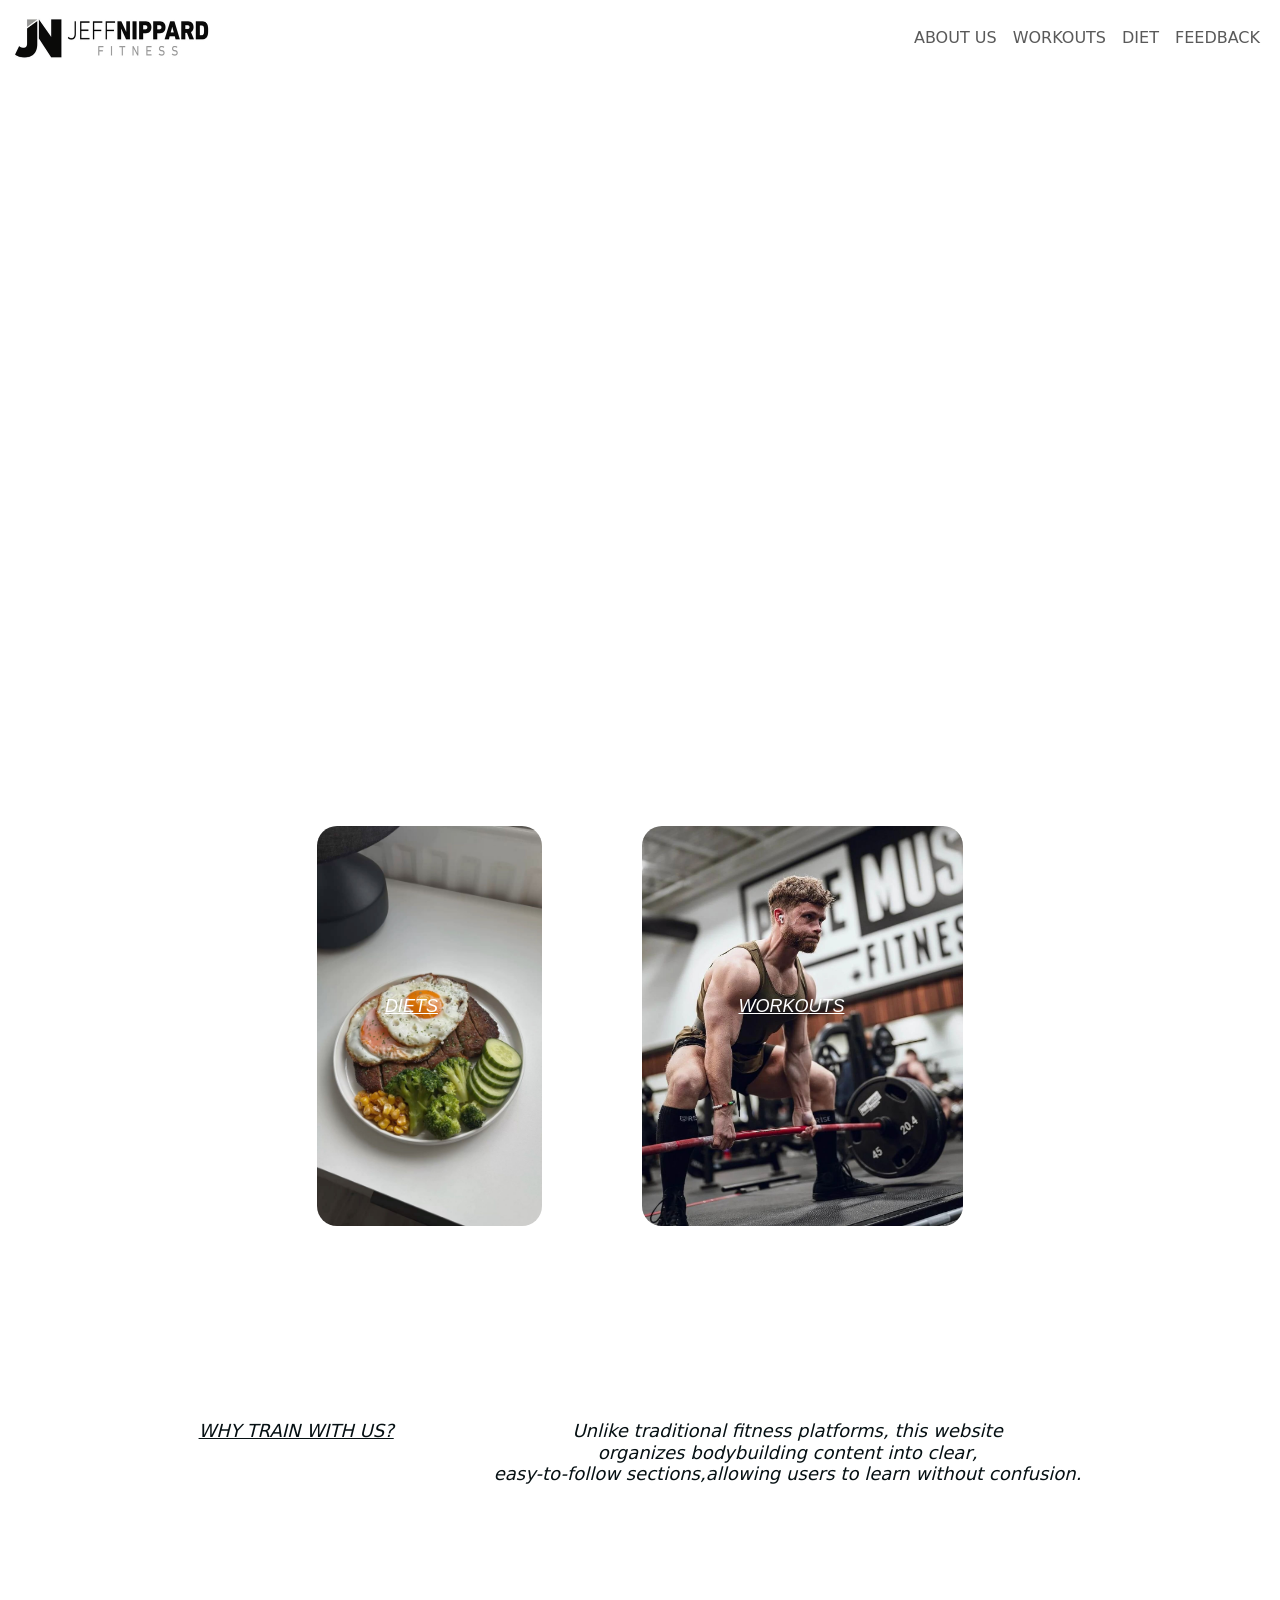
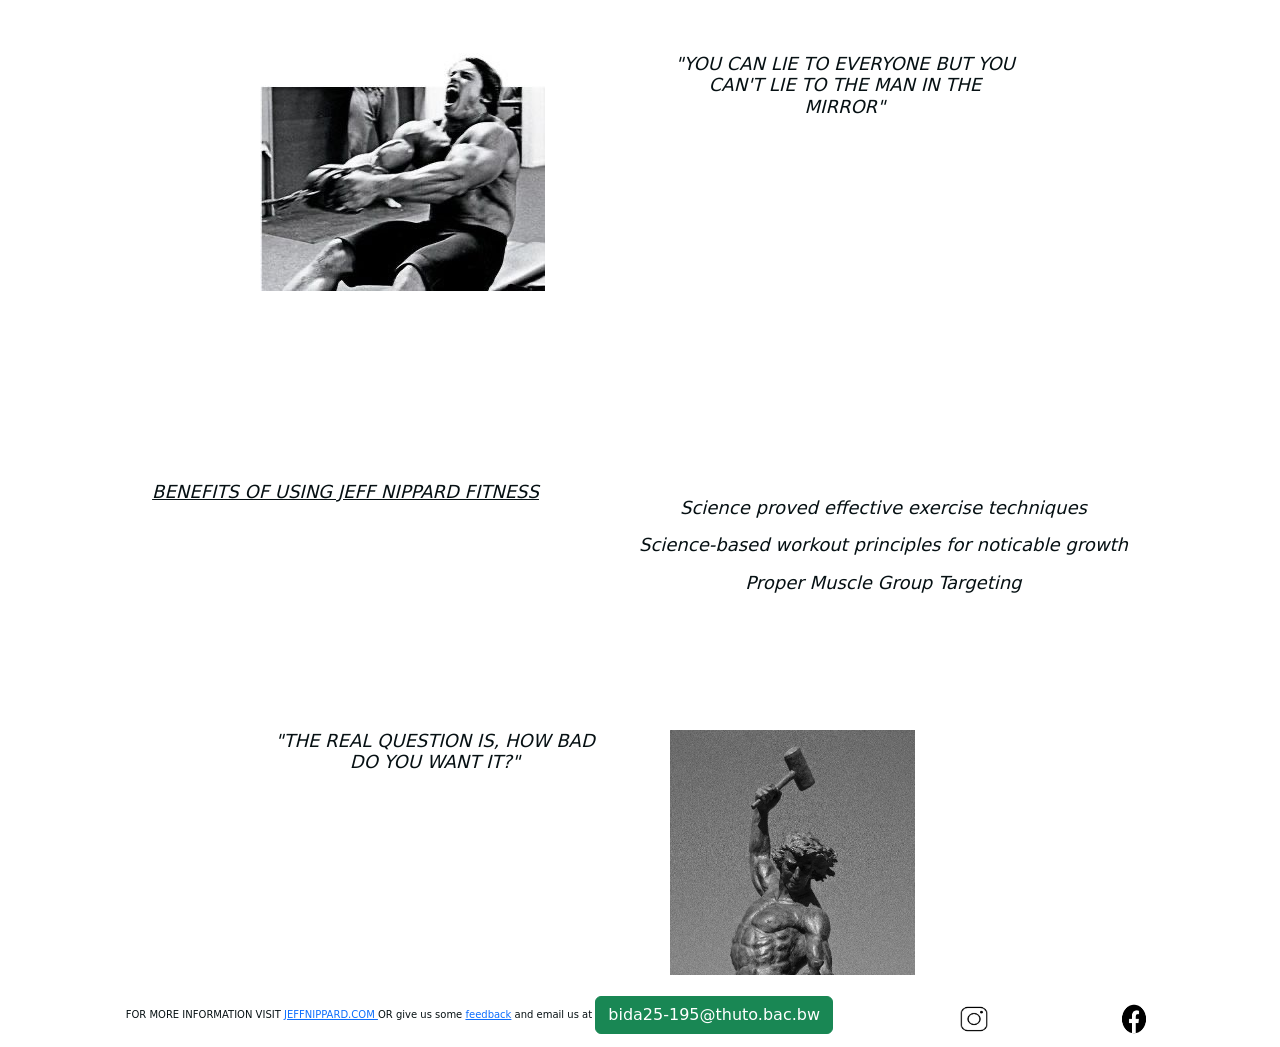
<file: index.html>
<!DOCTYPE html>
<html>
<head lang="en">
    <meta charset="UTF-8">
    <meta name="viewport" content="width=device-width, initial-scale=1.0">
    <title>Jeff Nippard Fitness</title>
    <link href="https://cdn.jsdelivr.net/npm/bootstrap@5.3.0/dist/css/bootstrap.min.css" rel="stylesheet">
    <link href="style.css" rel="stylesheet"/>
</head> 
<body>
    <header>
       <header>
        <nav class="navbar navbar-expand-lg navbar-light bg-white">
            <div class="container-fluid">
                <a class="navbar-brand" href="index.html">
                    <img src="Logo_400x.jpg" alt="Jeff Nippard Fitness Logo" width="200" height="50"/>
                </a>
                <button class="navbar-toggler" type="button"
                    data-bs-toggle="collapse"
                    data-bs-target="#navbarNav"
                    aria-controls="navbarNav"
                    aria-expanded="false"
                    aria-label="Toggle navigation">
                    <span class="navbar-toggler-icon"></span>
                </button>
                <div class="collapse navbar-collapse" id="navbarNav">
                    <ul class="navbar-nav ms-auto">
                        <li class="nav-item">
                            <a class="nav-link nav-text" href="formabout.html">ABOUT US</a>
                        </li>
                        <li class="nav-item">
                            <a class="nav-link nav-text" href="formwork.html">WORKOUTS</a>
                        </li>
                        <li class="nav-item">
                            <a class="nav-link nav-text" href="formdiet.html">DIET</a>
                        </li>
                        <li class="nav-item">
                            <a class="nav-link nav-text" href="formfeed.html">FEEDBACK</a>
                        </li>
                    </ul>
                </div>
            </div>
        </nav>
    </header>
    <div class="hero-video">
        <video muted autoplay loop playsinline preload="metadata">
            <source src="JEFF-VID.mp4" type="video/mp4">
        </video>
    </div>
    <section>
    <div class="container">
        <div class="information">
                <a href="formdiet.html" class="box">
                    <img src="IMG_8497.JPG"  alt="diets" />
                    <h2>DIETS</h2>
                </a>
        </div>
        <div class="information">
                <a href="formwork.html" class="box">
                    <img src="IMG_8537.jpeg"  alt="workout library" />
                    <h2>WORKOUTS</h2>
                </a>
        </div> 
        </div>
    </section>   
<br>
<p>
    <section class="section">
        <div class="container">
            <div class="information"><h2>WHY TRAIN WITH US?</h2></div>
            <div class="information"><h3>Unlike traditional fitness platforms, this website<br> 
                    organizes bodybuilding content into clear,<br> easy-to-follow sections,allowing
                    users to learn without confusion.</h3>
                </div>
            </div>
    </section>
</p>
<br>
<p>
    <section class="qoute-section">
        <div class="container">
            <div class="image-and-text"><img src="IMG_8531.JPG"/></div>
            <div class="image-and-text"><h3>"YOU CAN LIE TO EVERYONE BUT YOU CAN'T LIE TO THE MAN IN THE MIRROR"</h3></div>
        </div>
    </section>
</p>
<br>
<p>
    <section class="qoute-section">
        <div class="container">
            <div class="information"><h2>BENEFITS OF USING JEFF NIPPARD FITNESS</h2></div>
            <div class="information">
                    <p><h3>Science proved effective exercise techniques</h3></p>
                    <p><h3>Science-based workout principles for noticable growth</h3></p>
                    <p><h3>Proper Muscle Group Targeting</h3></p>
                
            </div>
        </div>
    </section>
</p>
<p>
    <section class="qoute-section">
        <div class="container">
            <div class="image-and-text"><h3>"THE REAL QUESTION IS, HOW BAD DO YOU WANT IT?"</h3></div>
            <div class="image-and-text"><img src="IMG_8533.JPG" width="70%"/></div>
        </div>
    </section>
</p>

<footer>
    <p>
    <h2>FOR MORE INFORMATION VISIT
  <a href="https://jeffnippard.com/pages/contact">
    JEFFNIPPARD.COM
  </a> OR give us some <a href="feedback.html">feedback</a> and email us at <a href="mailto:bida25-195@thuto.bac.bw" class="btn btn-success">bida25-195@thuto.bac.bw</a><a></a></h2>
    <a class="link" href="https://www.instagram.com/jeffnippard/" target="_blank">
    <img src="insta.png" style="width: 40px; height: 40px;"/>
    </a>
    <a class="link" href="https://www.facebook.com/jeffnippard/">
        <img src="fb.png" style="width: 40px; height: 40px;"/></a>
    </p>
</footer>
<script src="https://cdn.jsdelivr.net/npm/bootstrap@5.3.0/dist/js/bootstrap.bundle.min.js"></script>
<script src="script.js"></script>
</body>
</html>
</file>
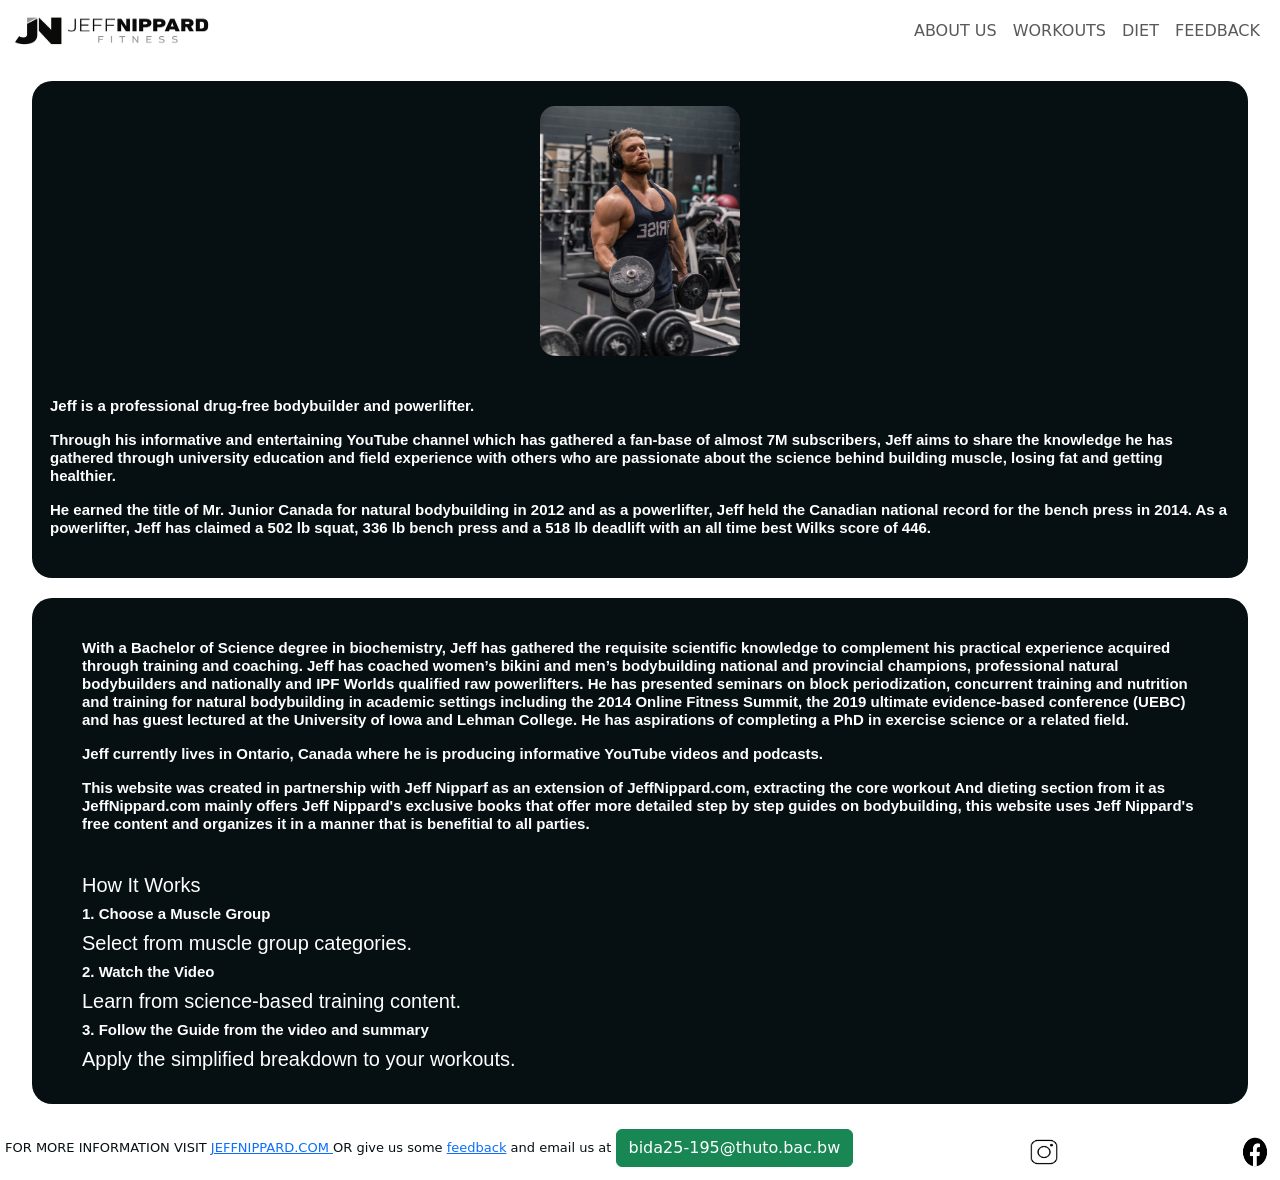
<file: about.html>
<!DOCTYPE html>
<html>
<head lang="en">
    <meta charset="UTF-8">
    <meta name="viewport" content="width=device-width, initial-scale=1.0">
    <title>ABOUT US</title>
    <link href="https://cdn.jsdelivr.net/npm/bootstrap@5.3.0/dist/css/bootstrap.min.css" rel="stylesheet" />
    <link href="about.css" rel="stylesheet"/>
</head> 
<body>
      <header>
        <nav class="navbar navbar-expand-lg navbar-light bg-white">
            <div class="container-fluid">
                <a class="navbar-brand" href="index.html">
                    <img src="Logo_400x.jpg" alt="Jeff Nippard Fitness Logo" width="200" height="50"/>
                </a>
                <button class="navbar-toggler" type="button"
                    data-bs-toggle="collapse"
                    data-bs-target="#navbarNav"
                    aria-controls="navbarNav"
                    aria-expanded="false"
                    aria-label="Toggle navigation">
                    <span class="navbar-toggler-icon"></span>
                </button>
                <div class="collapse navbar-collapse" id="navbarNav">
                    <ul class="navbar-nav ms-auto">
                        <li class="nav-item">
                            <a class="nav-link nav-text" href="about.html">ABOUT US</a>
                        </li>
                        <li class="nav-item">
                            <a class="nav-link nav-text" href="workout.html">WORKOUTS</a>
                        </li>
                        <li class="nav-item">
                            <a class="nav-link nav-text" href="diet.html">DIET</a>
                        </li>
                        <li class="nav-item">
                            <a class="nav-link nav-text" href="feedback.html">FEEDBACK</a>
                        </li>
                    </ul>
                </div>
            </div>
        </nav>
    </header>
<section class="section">
    <div class="container-1">
            <div class="information"><img src="IMG_8495.JPG" /></div>
            <div class="information-text"><p><h3>Jeff is a professional drug-free bodybuilder and powerlifter.</h3></p>
                <p><h3>Through his informative and entertaining YouTube channel which has gathered a fan-base of almost 7M subscribers, Jeff aims to 
                    share the knowledge he has gathered through university education and field experience with others who are passionate about the 
                    science behind building muscle, losing fat and getting healthier.</h3></p>
                <p><h3>He earned the title of Mr. Junior Canada for natural bodybuilding in 2012 and as a powerlifter, Jeff held the Canadian national
                    record for the bench press in 2014. As a powerlifter, Jeff has claimed a 502 lb squat, 336 lb bench press and a 518 lb deadlift
                     with an all time best Wilks score of 446.</h3></p>
            </div>
    </div>
</section>
<section class="section">
    <div class="container">
        <p><h3>With a Bachelor of Science degree in biochemistry, Jeff has gathered the requisite scientific knowledge to complement his
                    practical experience acquired through training and coaching. Jeff has coached women’s bikini and men’s bodybuilding national
                    and provincial champions, professional natural bodybuilders and nationally and IPF Worlds qualified raw powerlifters. 
                    He has presented seminars on block periodization, concurrent training and nutrition and training for natural bodybuilding
                    in academic settings including the 2014 Online Fitness Summit, the 2019 ultimate evidence-based conference (UEBC) and has
                    guest lectured at the University of Iowa and Lehman College. He has aspirations of completing a PhD in exercise science or
                    a related field.</h3>
        </p>
        <p>
            <h3>Jeff currently lives in Ontario, Canada where he is producing informative YouTube videos and podcasts.</h3>
        </p>
        <p>
            <h3>
                This website was created in partnership with Jeff Nipparf as an extension of JeffNippard.com, extracting the core workout And
                dieting section from it as JeffNippard.com mainly offers Jeff Nippard's exclusive books that offer more detailed step by step guides
                on bodybuilding, this website uses Jeff Nippard's free content and organizes it in a manner that is benefitial to all parties.
                </h3>
            </p>
            <br>
                <h2>How It Works</h2>
                <h3>1. Choose a Muscle Group</h3>
                <h2>Select from muscle group categories.</h2>
                <h3>2. Watch the Video</h3>
                <h2>Learn from science-based training content.</h2>
                <h3>3. Follow the Guide from the video and summary</h3>
                <h2>Apply the simplified breakdown to your workouts.</h2>
    </div>
</section>

<footer>
    <h2>FOR MORE INFORMATION VISIT
  <a href="https://jeffnippard.com/pages/contact">
    JEFFNIPPARD.COM
  </a> OR give us some <a href="feedback.html">feedback</a> and email us at <a href="mailto:bida25-195@thuto.bac.bw" class="btn btn-success">bida25-195@thuto.bac.bw</a><a></a></h2>
    <a class="link" href="https://www.instagram.com/jeffnippard/" target="_blank">
    <img src="insta.png" style="width: 40px; height: 40px;"/>
    </a>
    <a class="link" href="https://www.facebook.com/jeffnippard/">
        <img src="fb.png" style="width: 40px; height: 40px;"/></a>
</footer>
<script src="https://cdn.jsdelivr.net/npm/bootstrap@5.3.0/dist/js/bootstrap.bundle.min.js"></script>
</body>
</html>
</file>
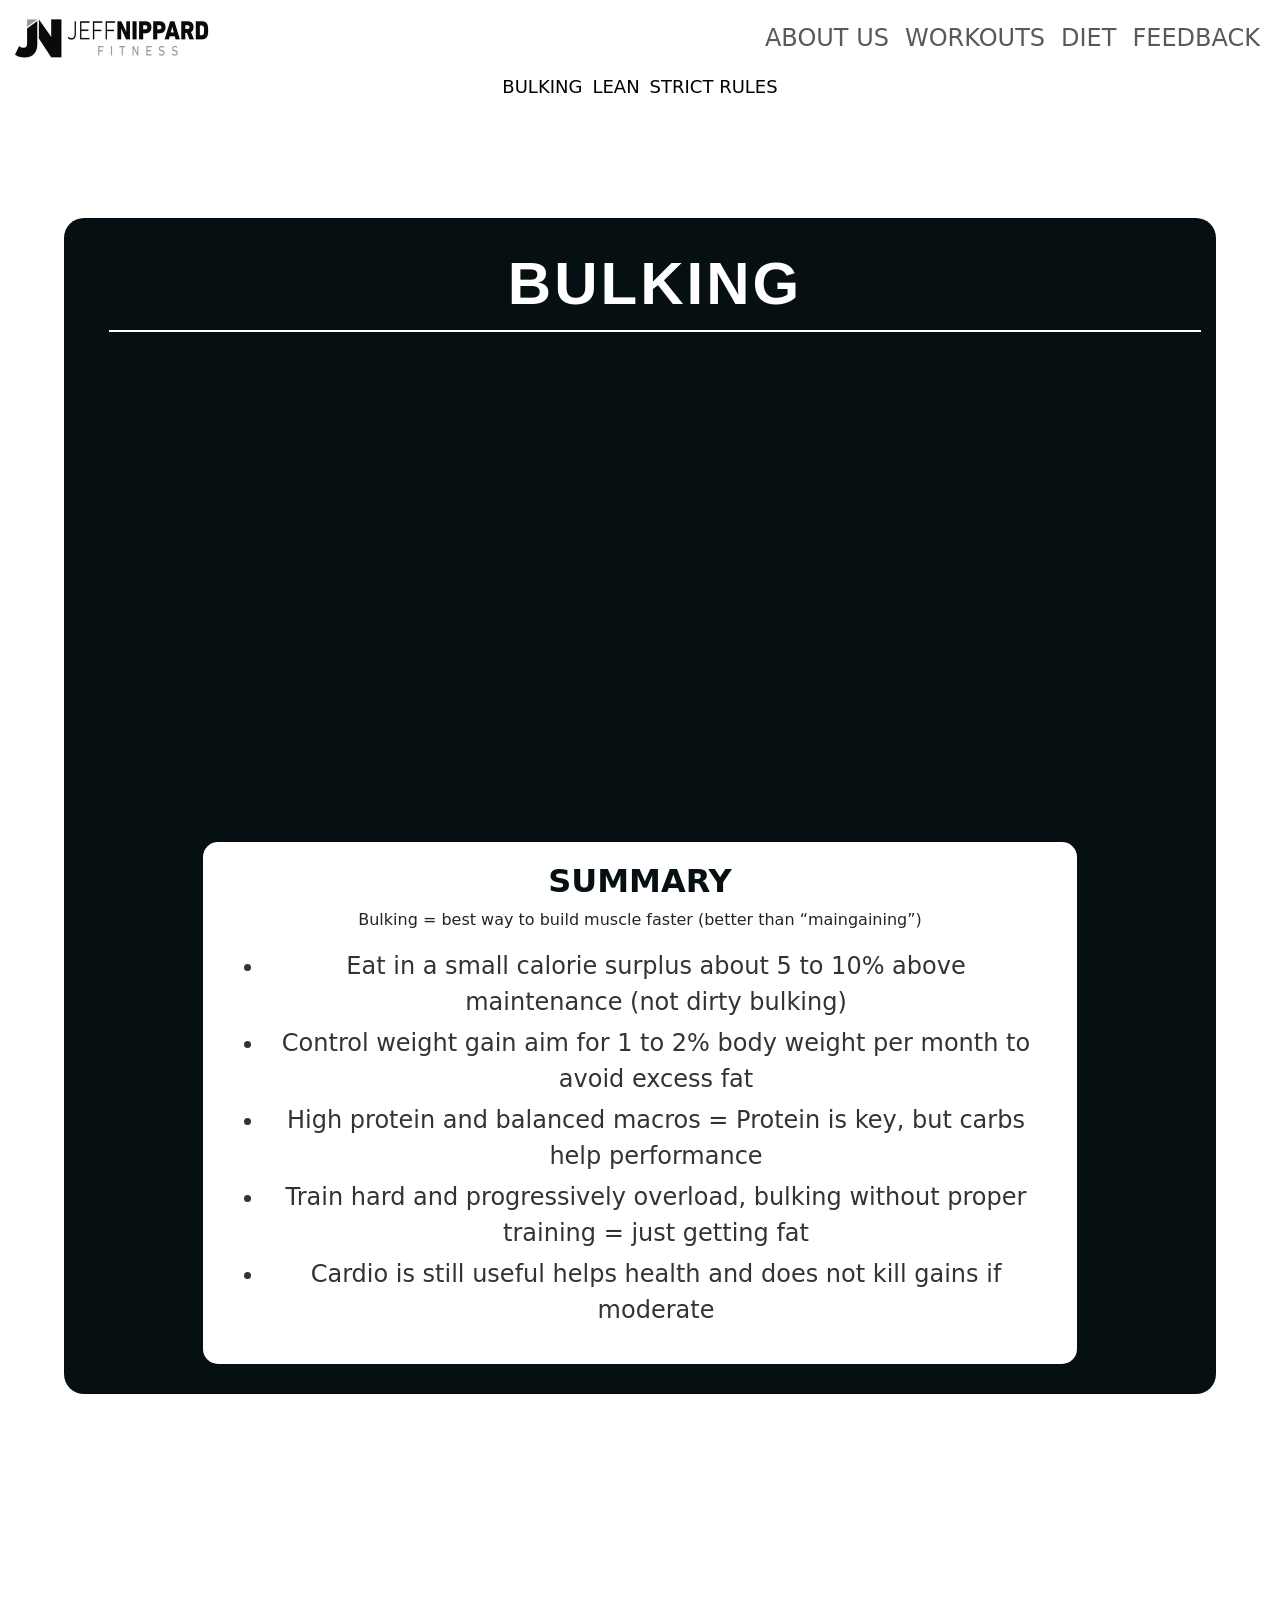
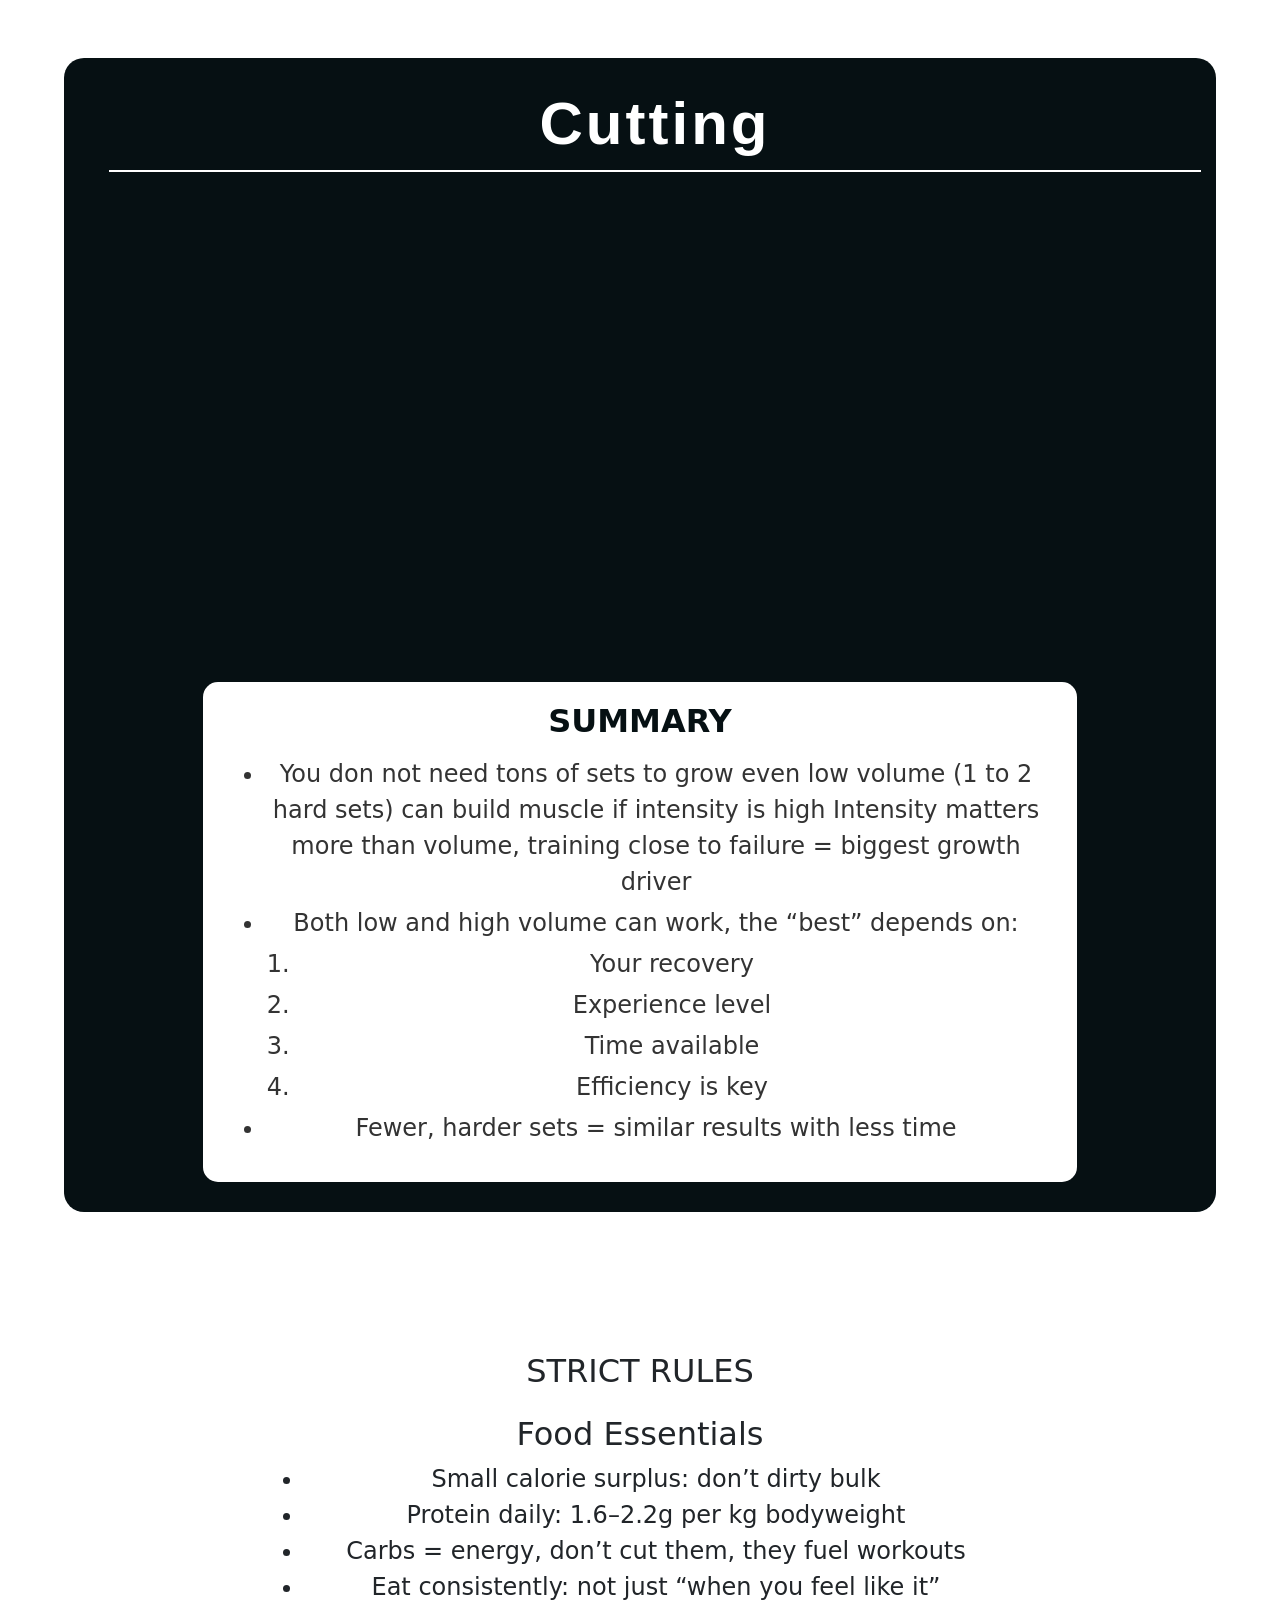
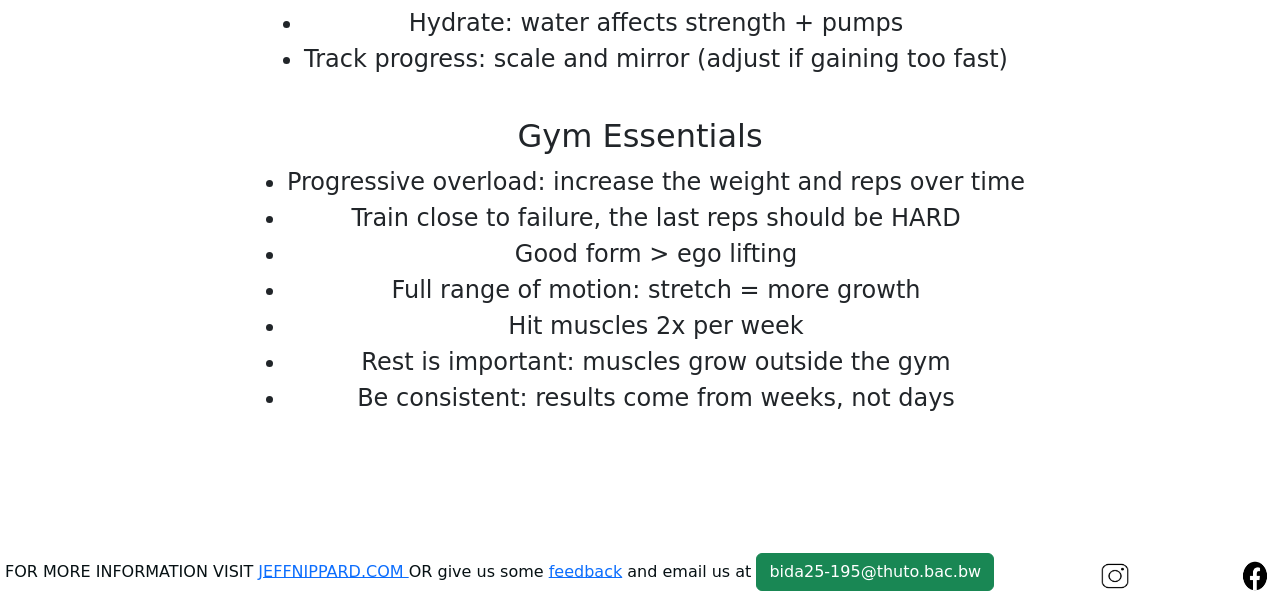
<file: diet.html>
<!DOCTYPE html>
<html>
<head lang="en">
    <meta charset="UTF-8">
    <meta name="viewport" content="width=device-width, initial-scale=1.0">
    <title>DIET</title>
     <link href="https://cdn.jsdelivr.net/npm/bootstrap@5.3.0/dist/css/bootstrap.min.css" rel="stylesheet">
     <link href="workoutstyle.css" rel="stylesheet"/>
</head> 
<body>
       <header>
        <nav class="navbar navbar-expand-lg navbar-light bg-white">
            <div class="container-fluid">
                <a class="navbar-brand" href="index.html">
                    <img src="Logo_400x.jpg" alt="Jeff Nippard Fitness Logo" width="200" height="50"/>
                </a>
                <button class="navbar-toggler" type="button"
                    data-bs-toggle="collapse"
                    data-bs-target="#navbarNav"
                    aria-controls="navbarNav"
                    aria-expanded="false"
                    aria-label="Toggle navigation">
                    <span class="navbar-toggler-icon"></span>
                </button>
                <div class="collapse navbar-collapse" id="navbarNav">
                    <ul class="navbar-nav ms-auto">
                        <li class="nav-item">
                            <a class="nav-link nav-text" href="about.html">ABOUT US</a>
                        </li>
                        <li class="nav-item">
                            <a class="nav-link nav-text" href="workout.html">WORKOUTS</a>
                        </li>
                        <li class="nav-item">
                            <a class="nav-link nav-text" href="diet.html">DIET</a>
                        </li>
                        <li class="nav-item">
                            <a class="nav-link nav-text" href="feedback.html">FEEDBACK</a>
                        </li>
                    </ul>
                </div>
            </div>
        </nav>
</header>
<nav>
    <div class="muscle-nav">
        <a href="#bulk"><h2>BULKING</h2></a>
        <a href="#lean"><h2>LEAN</h2></a>
        <a href="#info"><h2>STRICT RULES</h2></a>
    </div>
</nav>
<section class="video" id="bulk">
        <div class="muscle-card">
        <h1>BULKING</h1>
        <iframe width="1071" height="602" src="https://www.youtube.com/embed/OqRvmJ2eyBA" 
        title="How To Bulk Like A Pro (Using Science)" 
        frameborder="0" 
        allow="accelerometer; autoplay; clipboard-write; encrypted-media; gyroscope; picture-in-picture; web-share" 
        referrerpolicy="strict-origin-when-cross-origin" 
        allowfullscreen
        class="workout-video">
        </iframe>
        <div class="summary">
            <h2>SUMMARY</h2>
            <p>
                Bulking = best way to build muscle faster (better than “maingaining”)
                <ul>
                    <li>Eat in a small calorie surplus about 5 to 10% above maintenance (not dirty bulking)</li>
                    <li>Control weight gain aim for 1 to 2% body weight per month to avoid excess fat</li>
                    <li>High protein and balanced macros = Protein is key, but carbs help performance</li>
                    <li>Train hard and progressively overload, bulking without proper training = just getting fat</li>
                    <li>Cardio is still useful helps health and does not kill gains if moderate</li>
                </ul>
            </p>
        </div>
        </div>
</section> 
<br>
<section class="video" id="lean">
        <div class="muscle-card">
        <h1>Cutting</h1>
    <iframe width="1071" height="602" src="https://www.youtube.com/embed/roHQ3F7d9YQ" 
       title="How To Get Lean &amp; STAY Lean Forever (Using Science)" 
       frameborder="0" 
       allow="accelerometer; autoplay; clipboard-write; encrypted-media; gyroscope; picture-in-picture; web-share" 
       referrerpolicy="strict-origin-when-cross-origin" 
       allowfullscreen
       class="workout-video">
    </iframe>
        <div class="summary">
            <h2>SUMMARY</h2>
            <p>
                <ul>
                    <li>You don not need tons of sets to grow even low volume (1 to 2 hard sets) can build muscle if intensity is high
                        Intensity matters more than volume, training close to failure = biggest growth driver</li>
                        <li>Both low and high volume can work, the “best” depends on:</li>
                        <ol>
                            <li>Your recovery</li>
                            <li>Experience level</li>
                            <li>Time available</li>
                            <li>Efficiency is key</li>
                        </ol>
                    <li>Fewer, harder sets = similar results with less time</li>
                </ul>
            </p>
        </div>
        </div>
</section>
<section class="video" id="info">
        <h2>STRICT RULES</h2>
        <p>
            <h2>Food Essentials</h2>
        <ul>
            <li>Small calorie surplus: don’t dirty bulk</li>
            <li>Protein daily: 1.6–2.2g per kg bodyweight</li>        
            <li>Carbs = energy, don’t cut them, they fuel workouts</li>
            <li>Eat consistently: not just “when you feel like it”</li>
            <li>Hydrate: water affects strength + pumps</li>
            <li>Track progress: scale and mirror (adjust if gaining too fast)</li>
        </ul>
        <br>
        <h2>Gym Essentials</h2>
        <ul>
            <li>Progressive overload: increase the weight and reps over time</li>
            <li>Train close to failure, the last reps should be HARD</li>
            <li>Good form > ego lifting</li>
            <li>Full range of motion: stretch = more growth</li>
            <li>Hit muscles 2x per week</li>
            <li>Rest is important: muscles grow outside the gym</li>
            <li>Be consistent: results come from weeks, not days</li>
        </ul>
        </p>
</section>
<footer>
    <h2>FOR MORE INFORMATION VISIT
  <a href="https://jeffnippard.com/pages/contact">
    JEFFNIPPARD.COM
  </a> OR give us some <a href="feedback.html">feedback</a> and email us at <a href="mailto:bida25-195@thuto.bac.bw" class="btn btn-success">bida25-195@thuto.bac.bw</a><a></a></h2>
    <a class="link" href="https://www.instagram.com/jeffnippard/" target="_blank">
    <img src="insta.png" style="width: 40px; height: 40px;"/>
    </a>
    <a class="link" href="https://www.facebook.com/jeffnippard/">
        <img src="fb.png" style="width: 40px; height: 40px;"/></a>
</footer>
<script src="https://cdn.jsdelivr.net/npm/bootstrap@5.3.0/dist/js/bootstrap.bundle.min.js"></script>
</body>
</html>
</file>
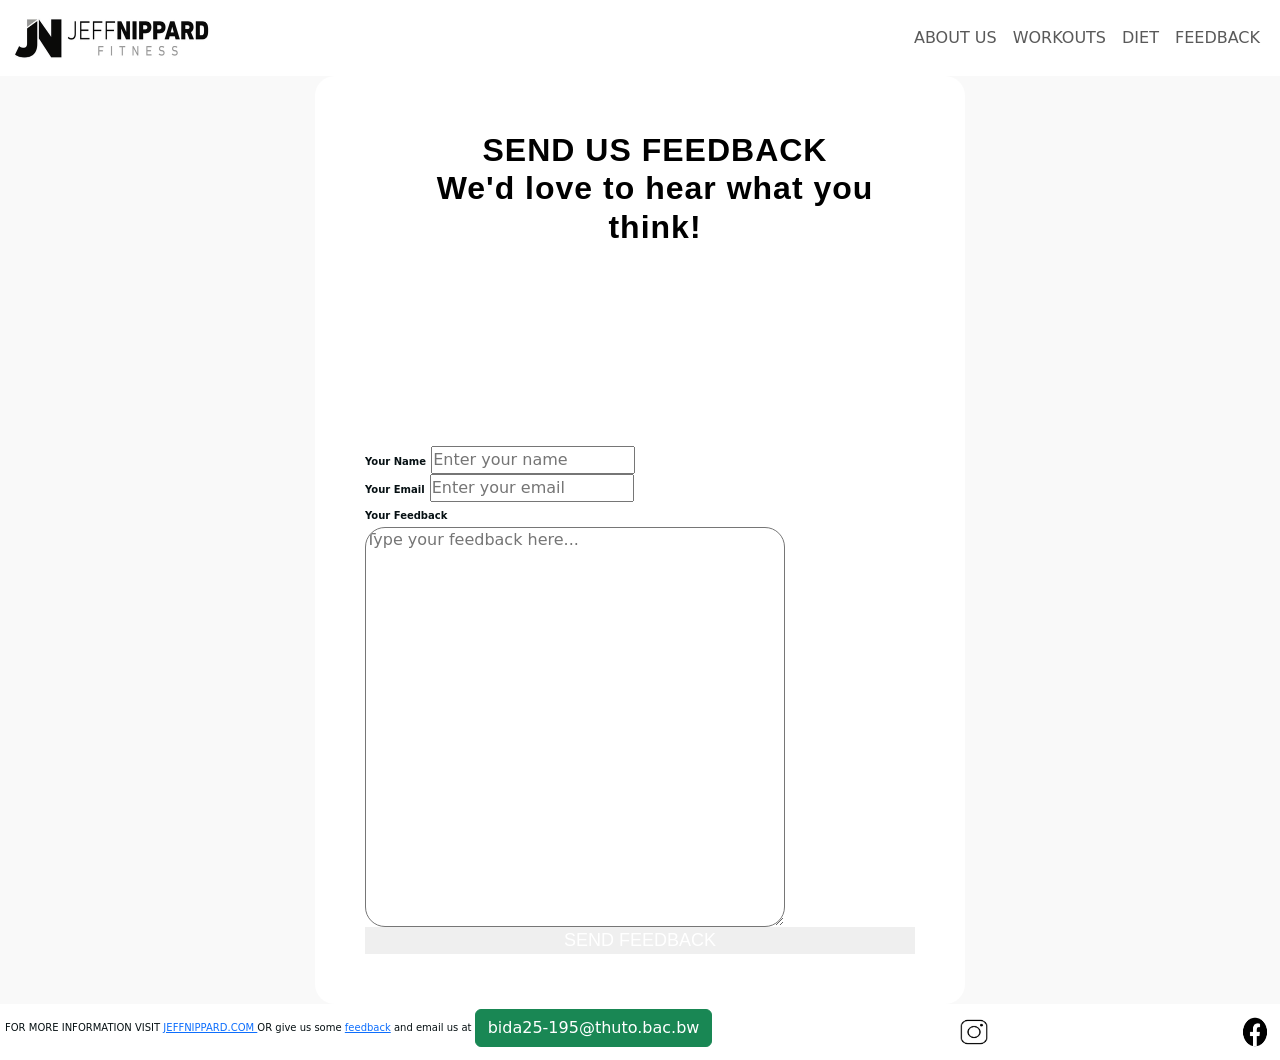
<file: feedback.html>
<!DOCTYPE html>
<html>
<head lang="en">
    <meta charset="UTF-8">
    <meta name="viewport" content="width=device-width, initial-scale=1.0">
    <title>Jeff Nipard Fitness</title>
    <link href="https://cdn.jsdelivr.net/npm/bootstrap@5.3.0/dist/css/bootstrap.min.css" rel="stylesheet">
    <link href="feedback.css" rel="stylesheet">
    <link href="style.css" rel="stylesheet"/>
</head> 
<body>
  <header>
        <nav class="navbar navbar-expand-lg navbar-light bg-white">
            <div class="container-fluid">
                <a class="navbar-brand" href="index.html">
                    <img src="Logo_400x.jpg" alt="Jeff Nippard Fitness Logo" width="200" height="50"/>
                </a>
                <button class="navbar-toggler" type="button"
                    data-bs-toggle="collapse"
                    data-bs-target="#navbarNav"
                    aria-controls="navbarNav"
                    aria-expanded="false"
                    aria-label="Toggle navigation">
                    <span class="navbar-toggler-icon"></span>
                </button>
                <div class="collapse navbar-collapse" id="navbarNav">
                    <ul class="navbar-nav ms-auto">
                        <li class="nav-item">
                            <a class="nav-link nav-text" href="about.html">ABOUT US</a>
                        </li>
                        <li class="nav-item">
                            <a class="nav-link nav-text" href="workout.html">WORKOUTS</a>
                        </li>
                        <li class="nav-item">
                            <a class="nav-link nav-text" href="diet.html">DIET</a>
                        </li>
                        <li class="nav-item">
                            <a class="nav-link nav-text" href="feedback.html">FEEDBACK</a>
                        </li>
                    </ul>
                </div>
            </div>
        </nav>
    </header>
<section class="feedback-section">
        <div class="feedback-container">
            <h1 style="color: black; font-size: xx-large; text-align: center; margin-top: 5px;">SEND US FEEDBACK<br>We'd love to hear what you think!</h1>
            <form id="feedbackForm">
                <div>
                    <label><h2>Your Name</h2></label>
                    <input type="text" id="nameInput" placeholder="Enter your name" required/>
                </div>
                <div>
                    <label><h2>Your Email</h2></label>
                    <input type="email" id="emailInput" placeholder="Enter your email" required/>
                </div>
                <div>
                    <label><h2>Your Feedback</h2></label>
                    <textarea id="messageInput" class="box" rows="10"  placeholder="Type your feedback here..." required></textarea>
                </div>
                <button type="submit" class="feedback-button">SEND FEEDBACK</button>
            </form>
        </div>
</section>
<footer>
    <h2>FOR MORE INFORMATION VISIT
  <a href="https://jeffnippard.com/pages/contact">
    JEFFNIPPARD.COM
  </a> OR give us some <a href="feedback.html">feedback</a> and email us at <a href="mailto:bida25-195@thuto.bac.bw" class="btn btn-success">bida25-195@thuto.bac.bw</a><a></a></h2>
    <a class="link" href="https://www.instagram.com/jeffnippard/" target="_blank">
    <img src="insta.png" style="width: 40px; height: 40px;"/>
    </a>
    <a class="link" href="https://www.facebook.com/jeffnippard/">
        <img src="fb.png" style="width: 40px; height: 40px;"/></a>
</footer>
<script src="https://cdn.jsdelivr.net/npm/bootstrap@5.3.0/dist/js/bootstrap.bundle.min.js"></script>
</body>
</html>
</file>
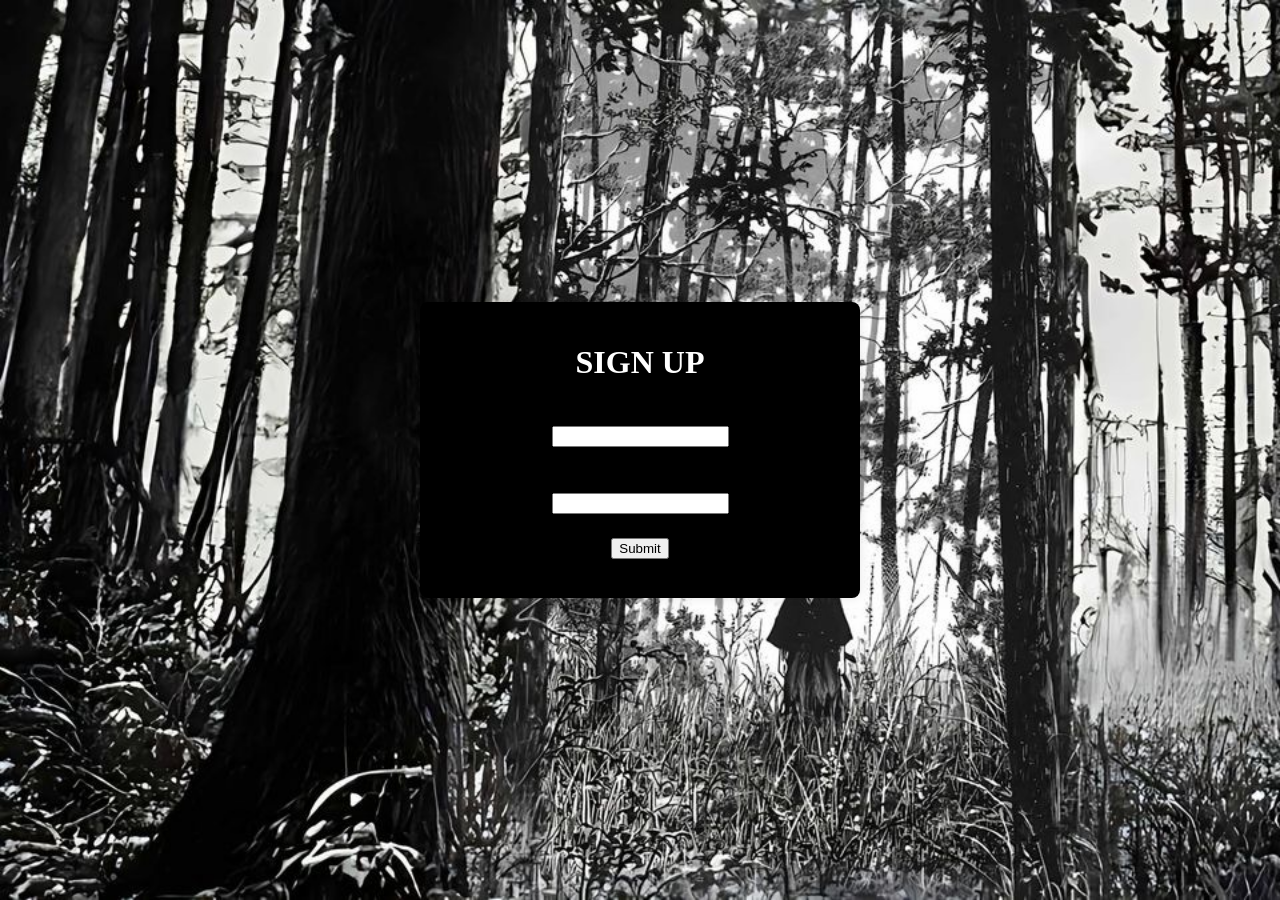
<file: formabout.html>
<!DOCTYPE html>
<html>
<head lang="en">
    <meta charset="UTF-8">
    <meta name="viewport" content="width=device-width, initial-scale=1.0">
    <title>SIGN UP</title>
</head> 
<body>
      <style>
        body {
            display: flex;
            justify-content: center;
            align-items: center;
            height: 100vh;
            margin: 0;
            background-image: url(IMG_8193.JPG);
            background-repeat:no-repeat;
            background-size: cover;
        }
        form {
            width: 400px;
            background-color: #000000;
            padding: 20px;
            border-radius: 8px;
            box-shadow: 0 0 10px rgba(0, 0, 0, 0.1);
            text-align: center;
        }
        h1{ color: white;}
        h2{color: red;}
    </style>
    <form action="about.html" >
        <h1>SIGN UP</h1>
        <h3>
        <label for="username">Username:</label><br>
        <input type="text" id="username" name="username" required><br><br>
        <label for="password">Password:</label><br>
        <input type="password" id="password" name="password" required><br><br>
        <input type="submit" value="Submit">
        </h3>
    </form>
</body>
</html>
</file>
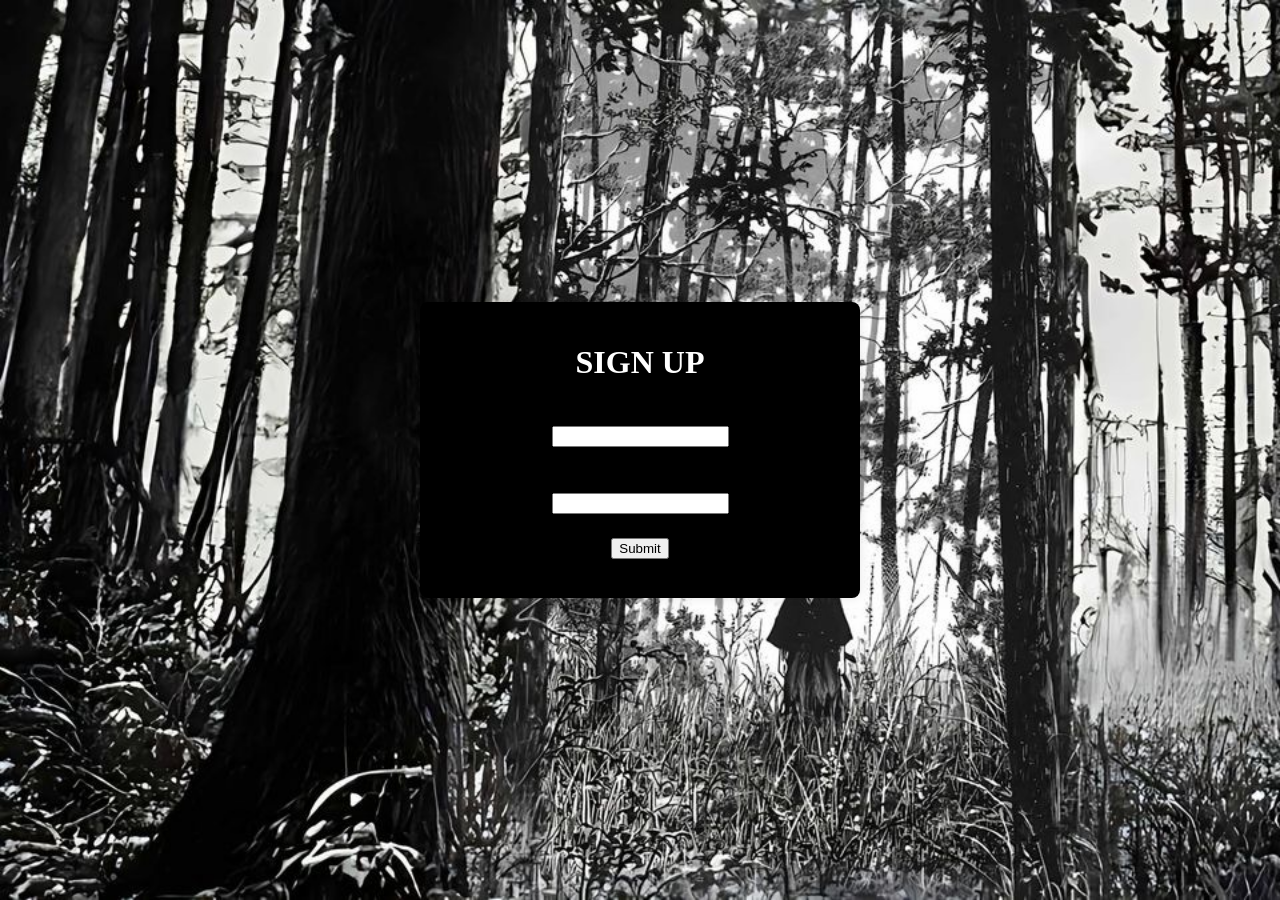
<file: formdiet.html>
<!DOCTYPE html>
<html>
<head lang="en">
    <meta charset="UTF-8">
    <meta name="viewport" content="width=device-width, initial-scale=1.0">
    <title>SIGN UP</title>
</head> 
<body>
      <style>
        body {
            display: flex;
            justify-content: center;
            align-items: center;
            height: 100vh;
            margin: 0;
            background-image: url(IMG_8193.JPG);
            background-repeat:no-repeat;
            background-size: cover;
        }
        form {
            width: 400px;
            background-color: #000000;
            padding: 20px;
            border-radius: 8px;
            box-shadow: 0 0 10px rgba(0, 0, 0, 0.1);
            text-align: center;
        }
        h1{ color: white;}
        h2{color: red;}
    </style>
    <form action="diet.html" >
        <h1>SIGN UP</h1>
        <h3>
        <label for="username">Username:</label><br>
        <input type="text" id="username" name="username" required><br><br>
        <label for="password">Password:</label><br>
        <input type="password" id="password" name="password" required><br><br>
        <input type="submit" value="Submit">
        </h3>
    </form>
</body>
</html>
</file>
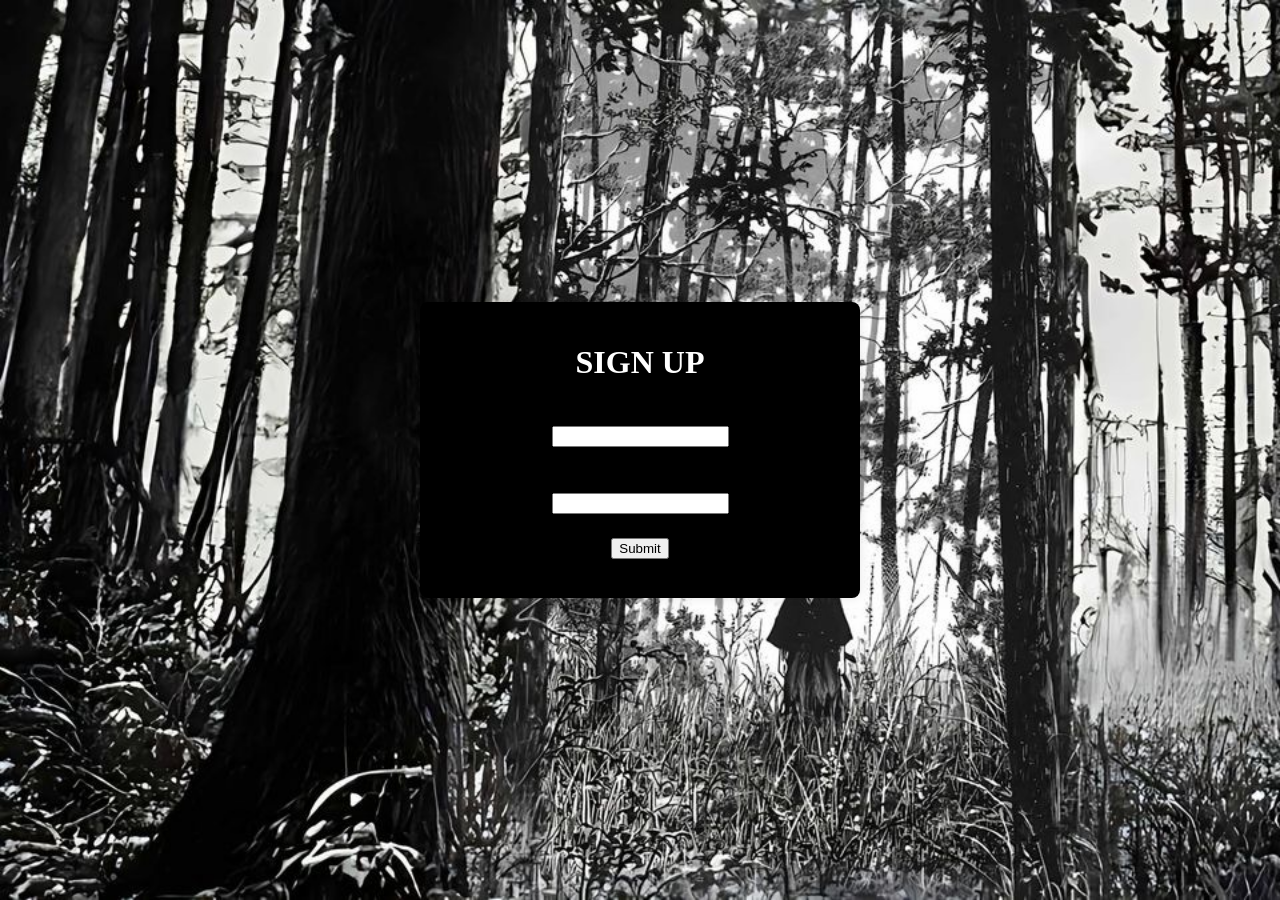
<file: formfeed.html>
<!DOCTYPE html>
<html>
<head lang="en">
    <meta charset="UTF-8">
    <meta name="viewport" content="width=device-width, initial-scale=1.0">
    <title>SIGN UP</title>
</head> 
<body>
      <style>
        body {
            display: flex;
            justify-content: center;
            align-items: center;
            height: 100vh;
            margin: 0;
            background-image: url(IMG_8193.JPG);
            background-repeat:no-repeat;
            background-size: cover;
        }
        form {
            width: 400px;
            background-color: #000000;
            padding: 20px;
            border-radius: 8px;
            box-shadow: 0 0 10px rgba(0, 0, 0, 0.1);
            text-align: center;
        }
        h1{ color: white;}
        h2{color: red;}
    </style>
    <form action="feedback.html" >
        <h1>SIGN UP</h1>
        <h3>
        <label for="username">Username:</label><br>
        <input type="text" id="username" name="username" required><br><br>
        <label for="password">Password:</label><br>
        <input type="password" id="password" name="password" required><br><br>
        <input type="submit" value="Submit">
        </h3>
    </form>
</body>
</html>
</file>
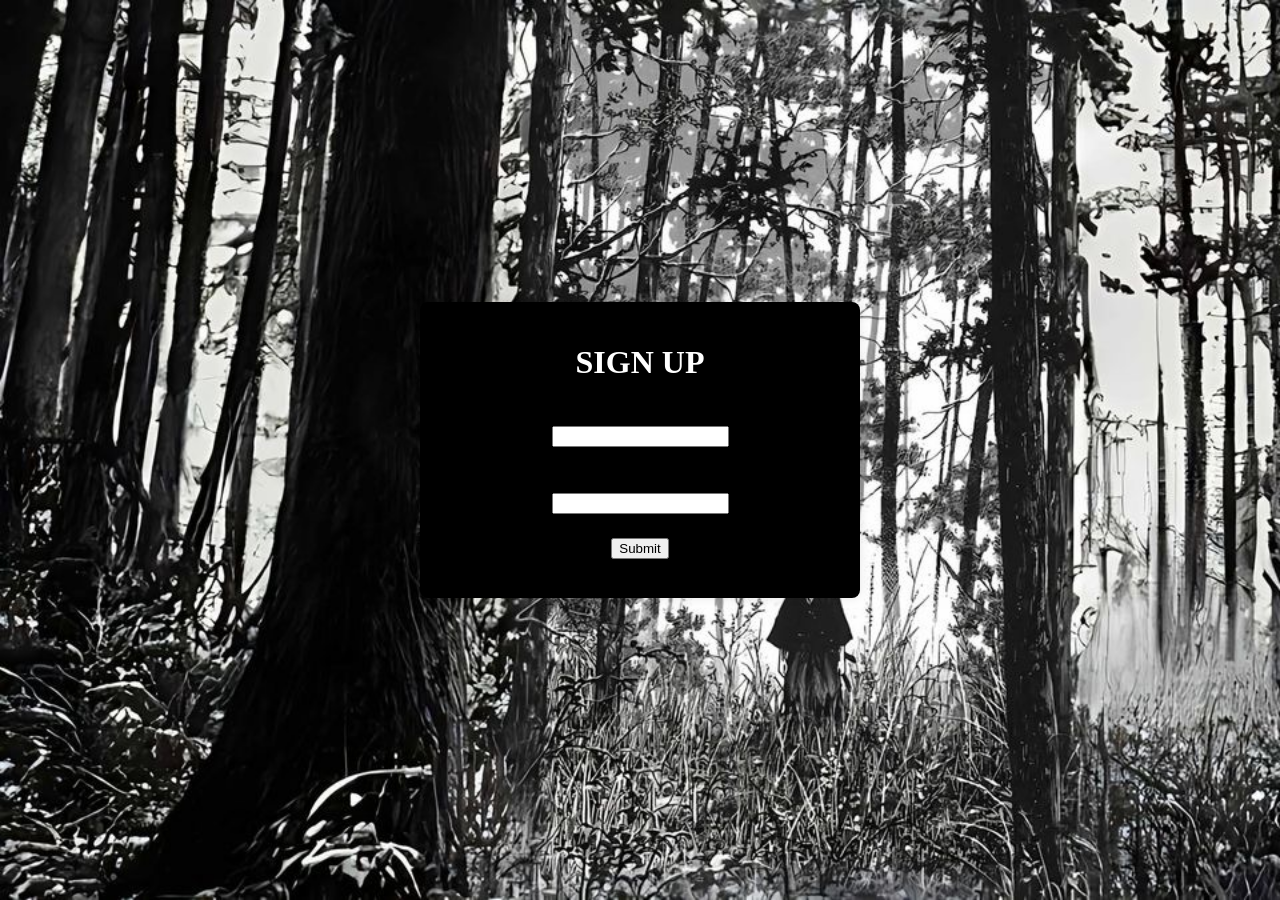
<file: formwork.html>
<!DOCTYPE html>
<html>
<head lang="en">
    <meta charset="UTF-8">
    <meta name="viewport" content="width=device-width, initial-scale=1.0">
    <title>SIGN UP</title>
</head> 
<body>
      <style>
        body {
            display: flex;
            justify-content: center;
            align-items: center;
            height: 100vh;
            margin: 0;
            background-image: url(IMG_8193.JPG);
            background-repeat:no-repeat;
            background-size: cover;
        }
        form {
            width: 400px;
            background-color: #000000;
            padding: 20px;
            border-radius: 8px;
            box-shadow: 0 0 10px rgba(0, 0, 0, 0.1);
            text-align: center;
        }
        h1{ color: white;}
        h2{color: red;}
    </style>
    <form action="workout.html" >
        <h1>SIGN UP</h1>
        <h3>
        <label>Username:</label><br>
        <input id="username" required><br><br>
        <label >Password:</label><br>
        <input id="password" required><br><br>
        <button id="submit">Submit</button>
        </h3>
    </form>
</body>
</html>
</file>
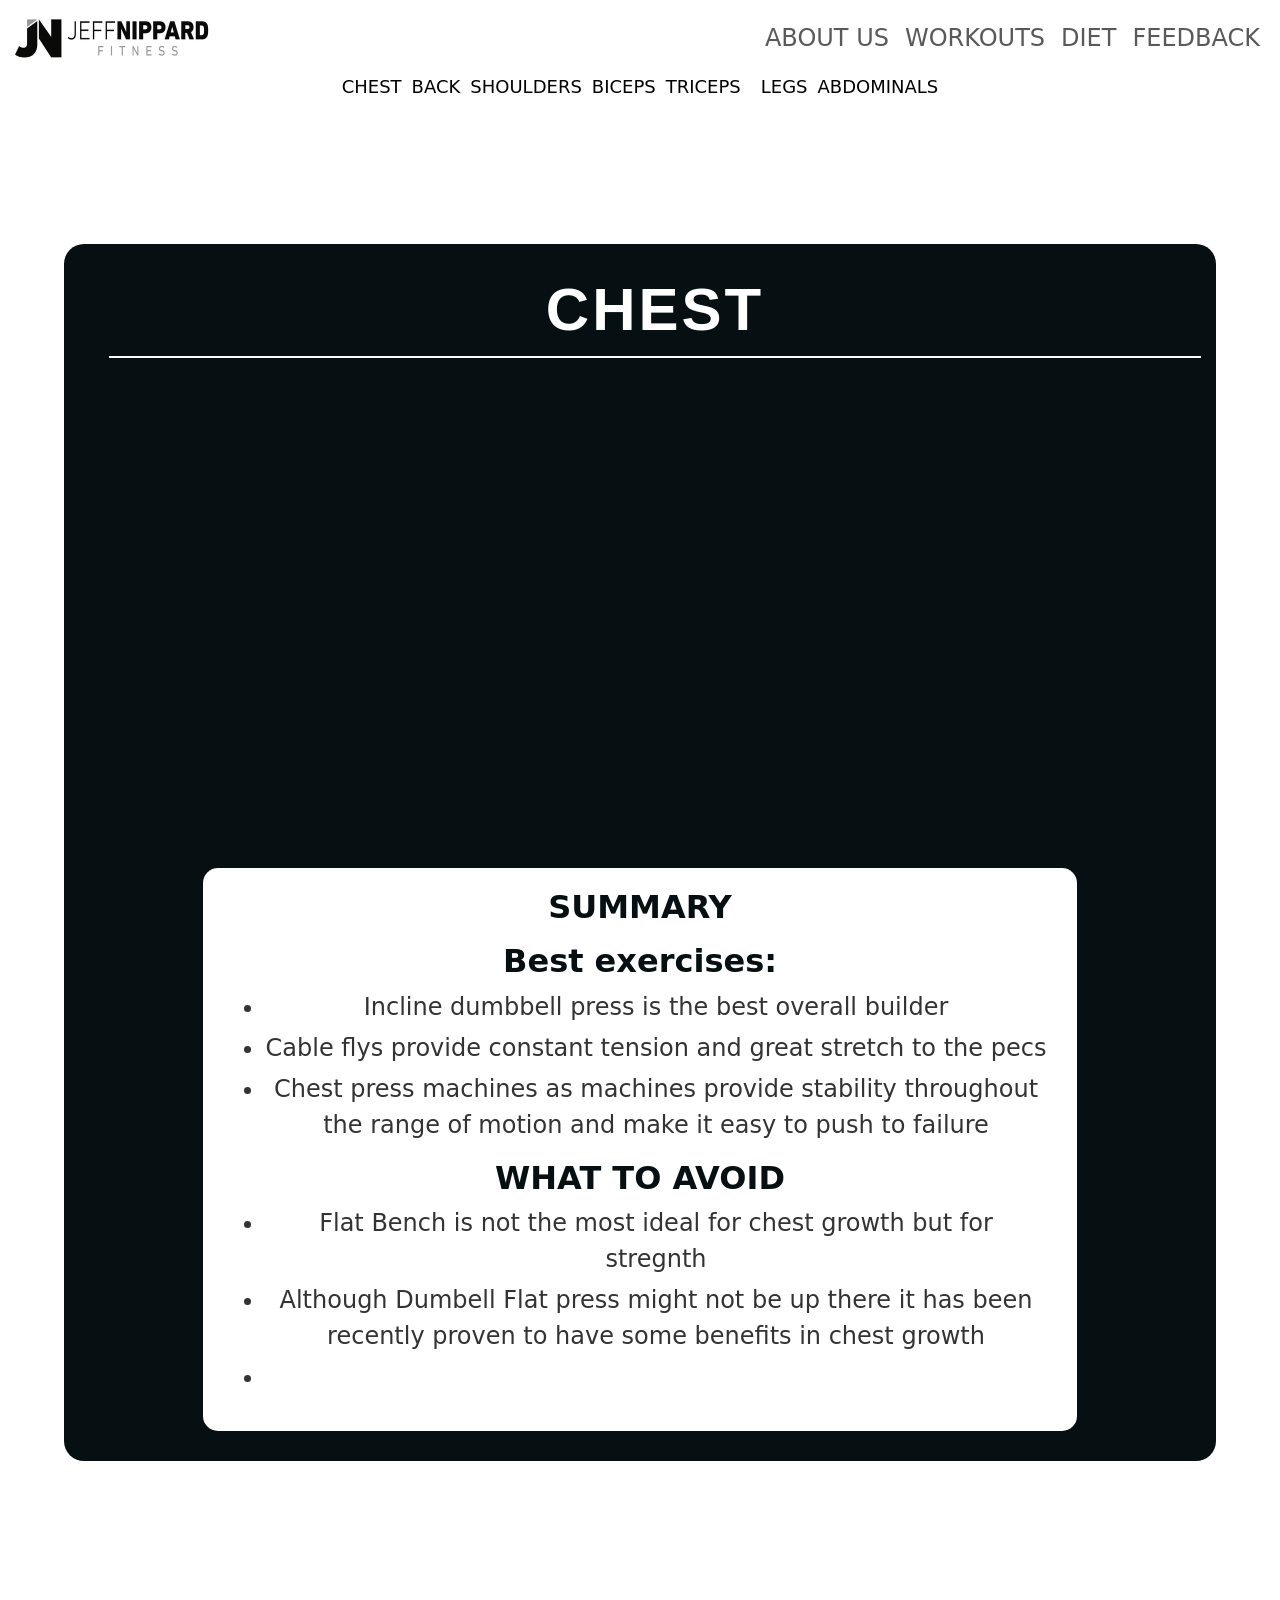
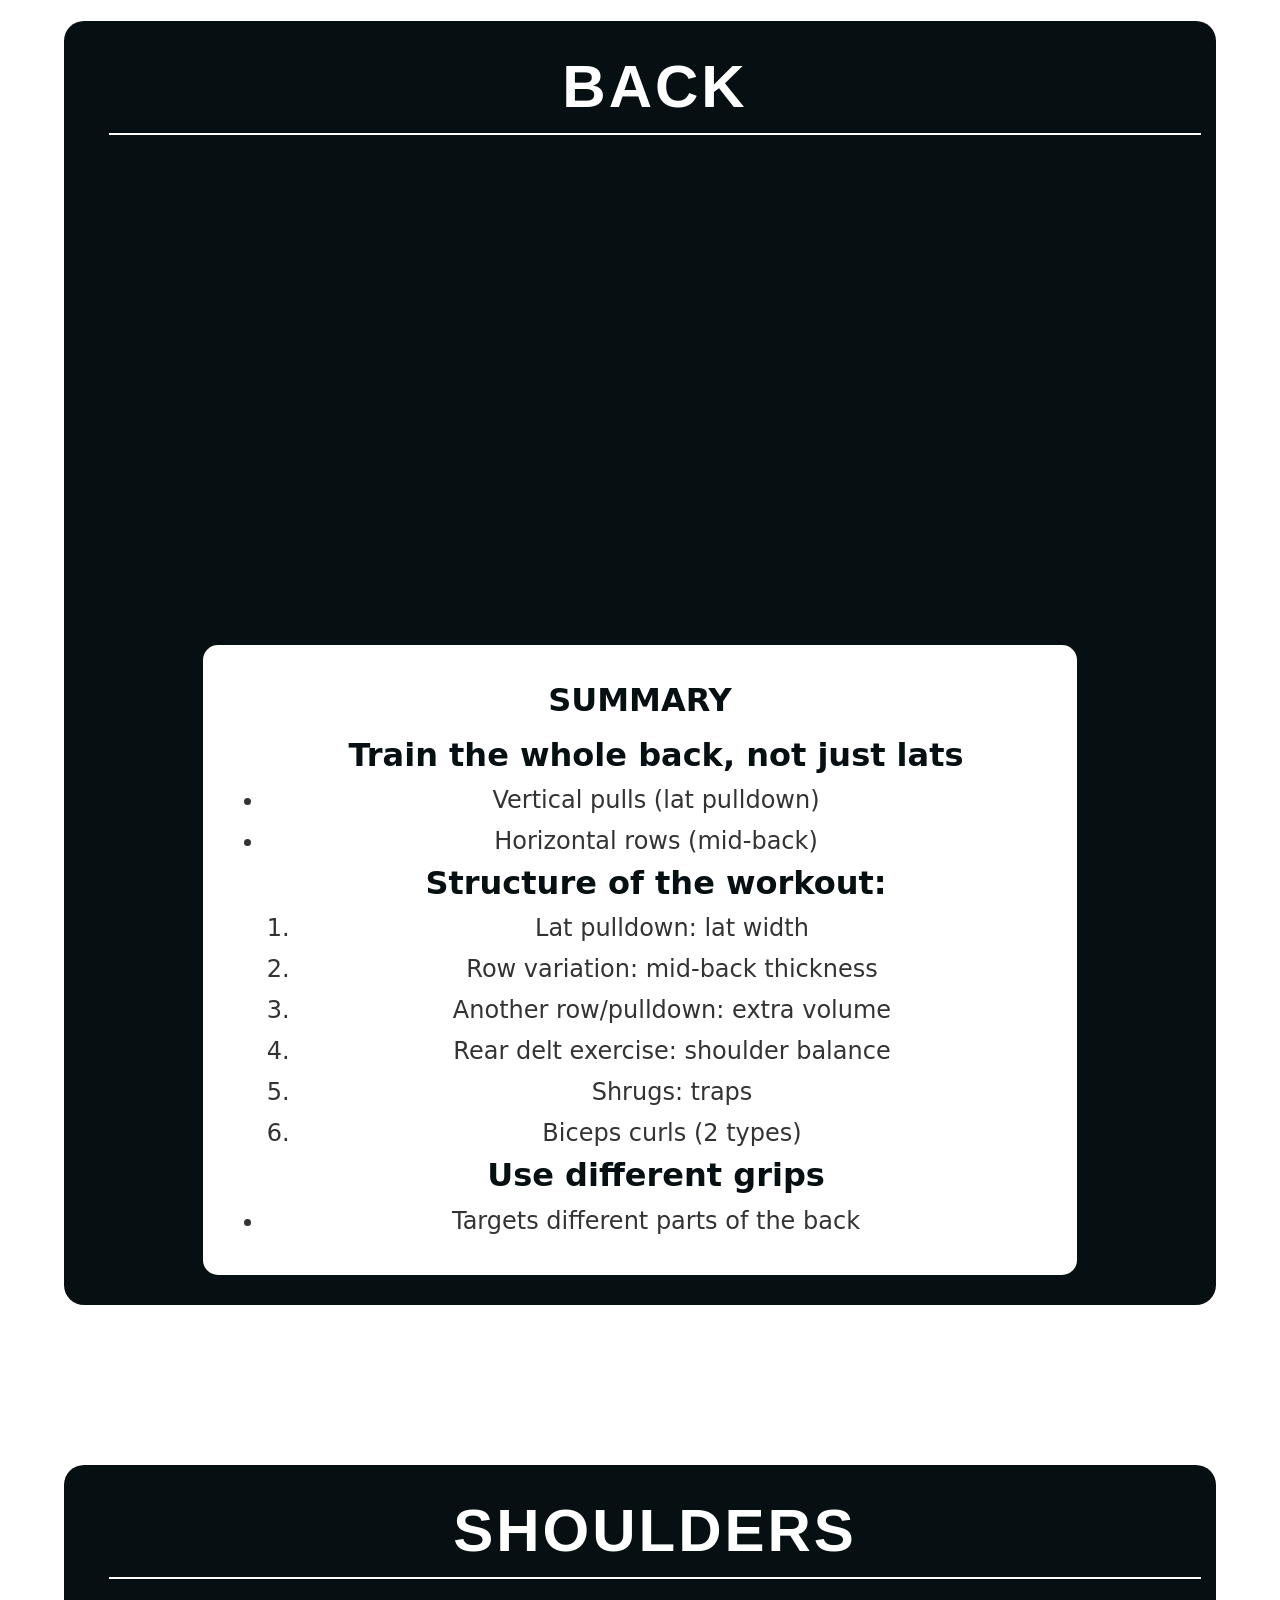
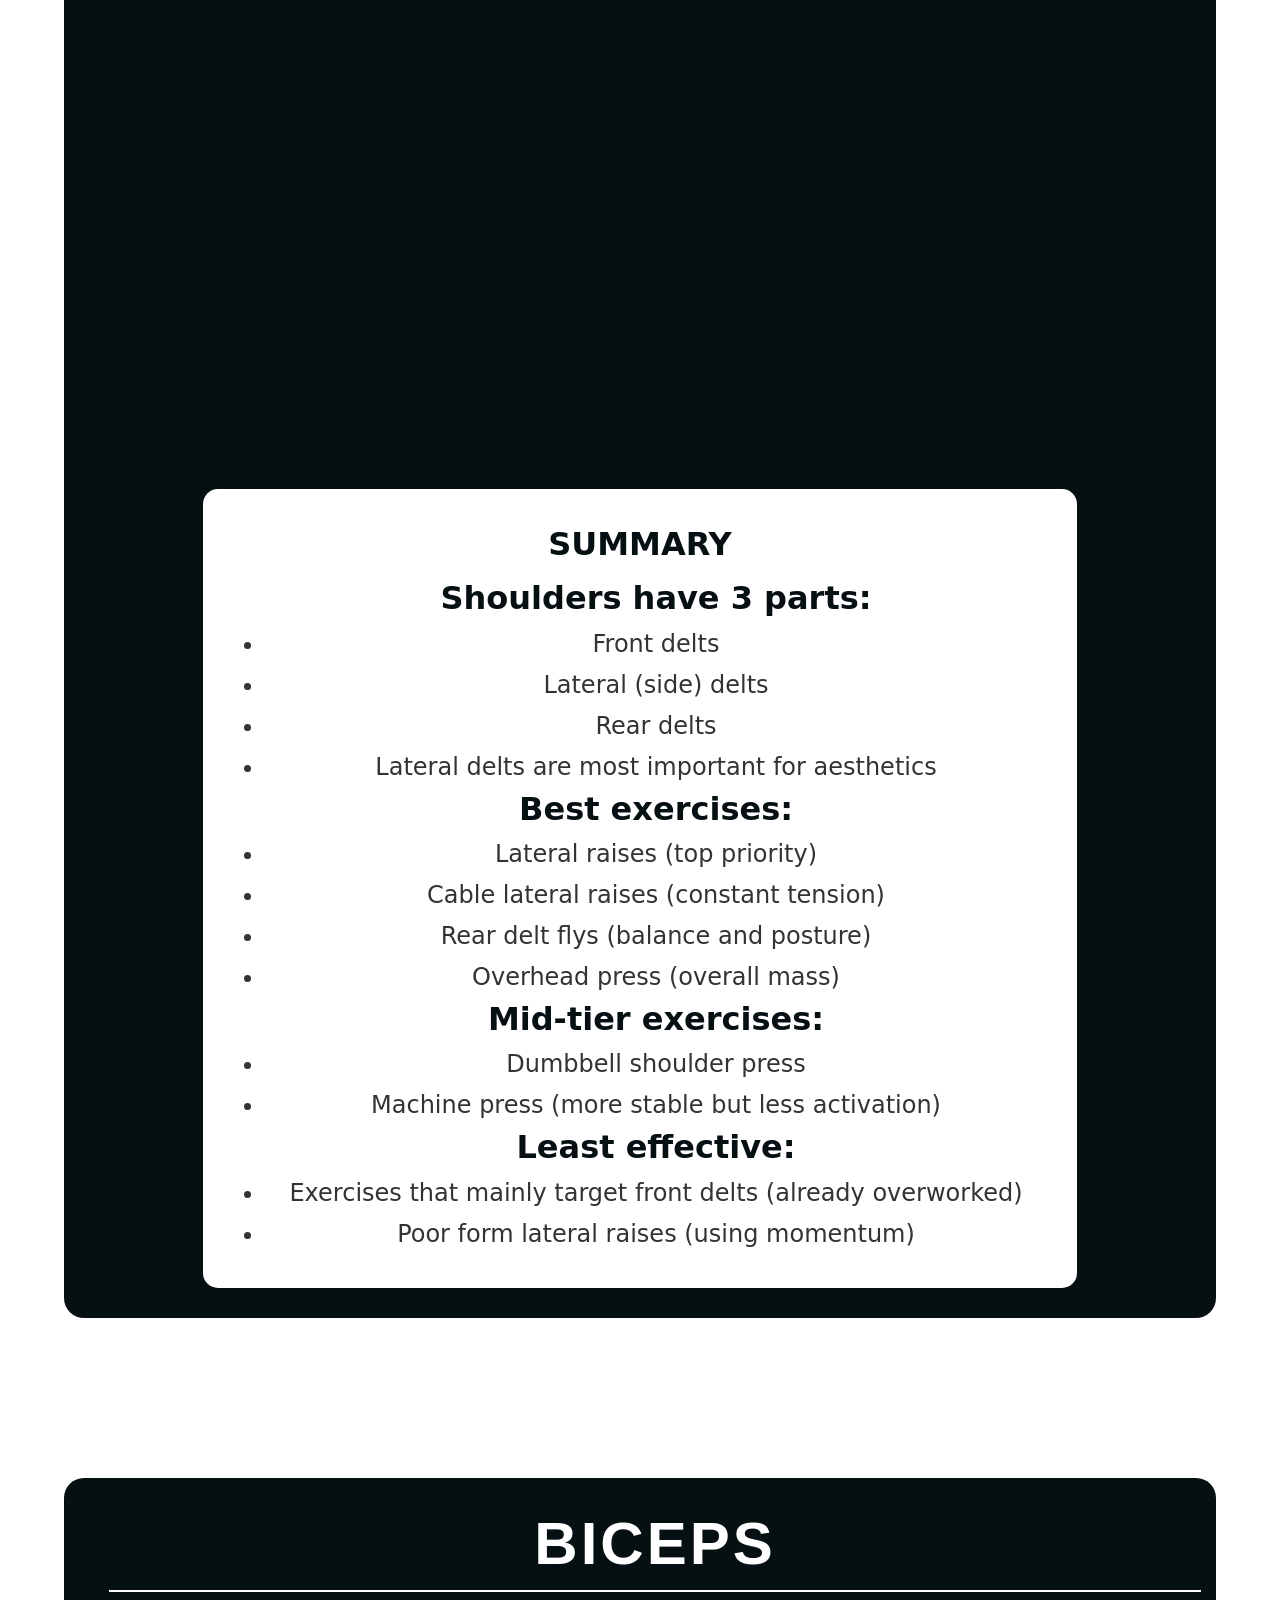
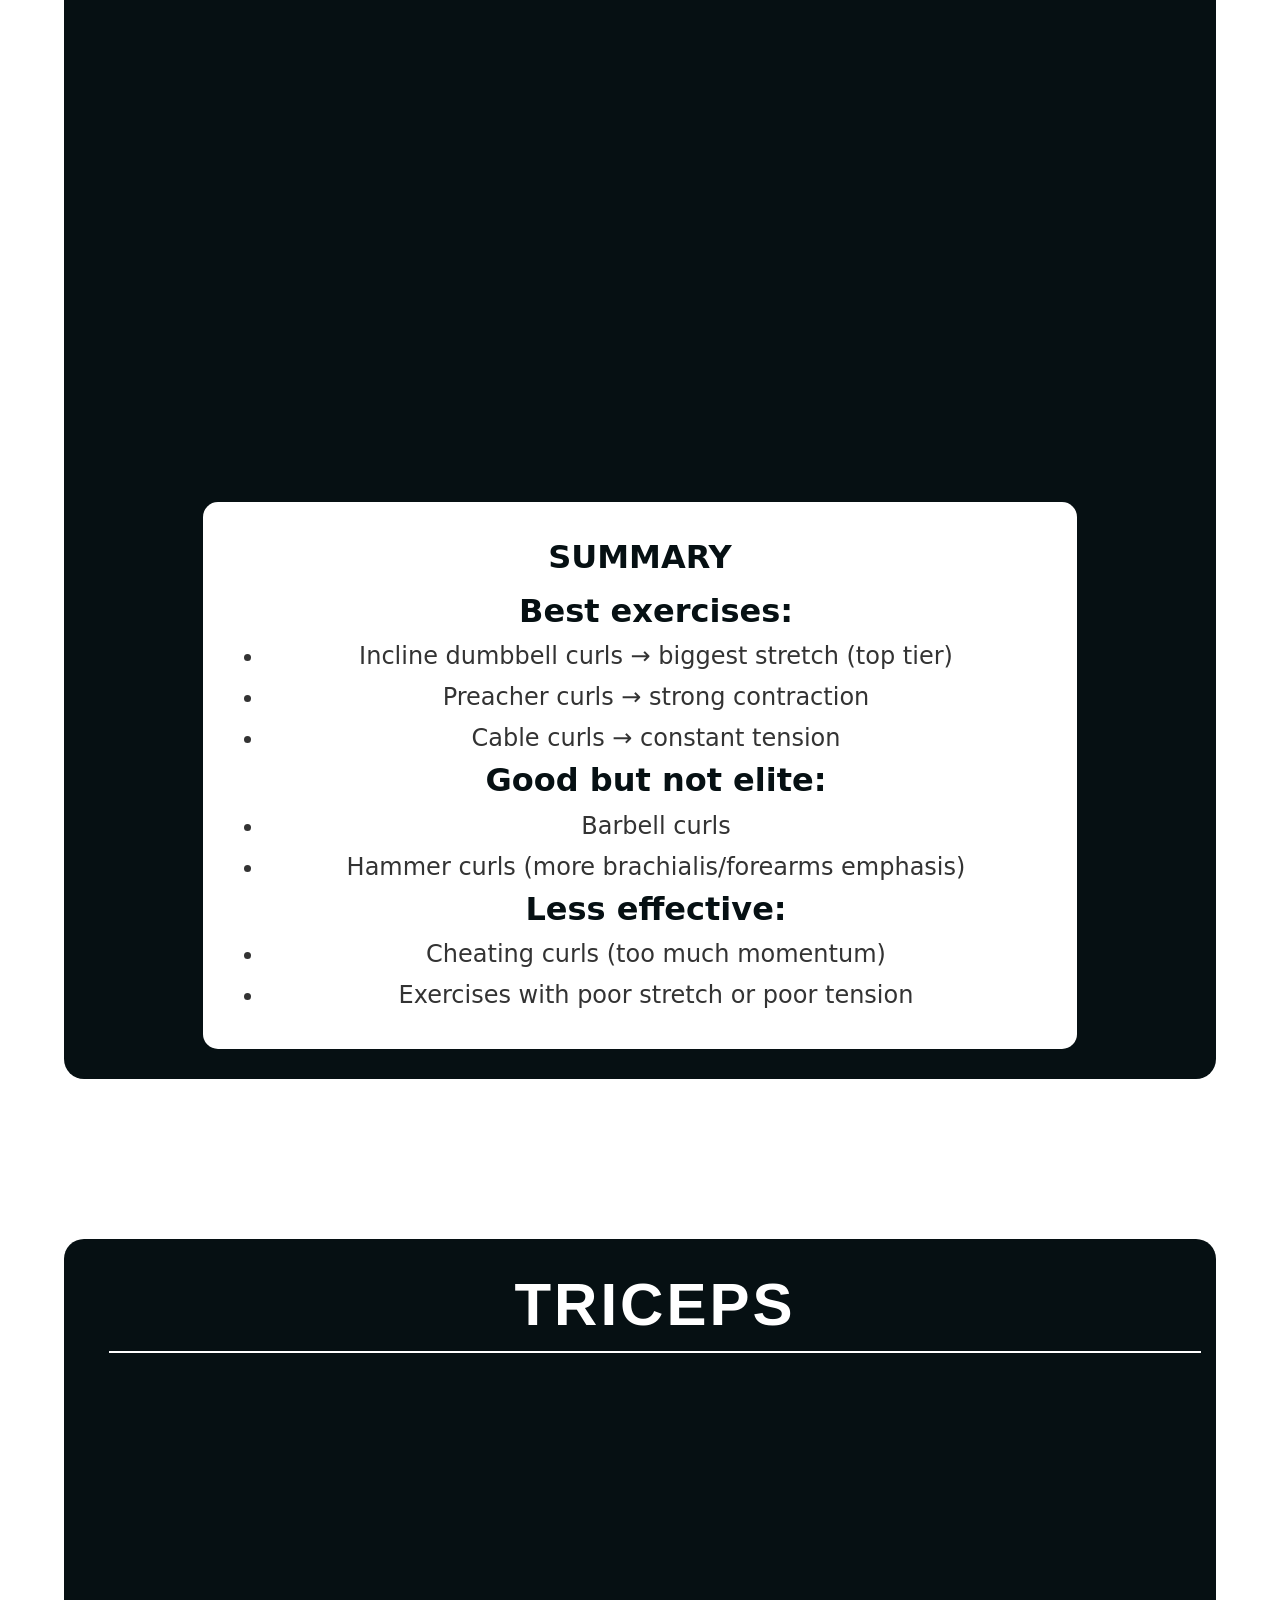
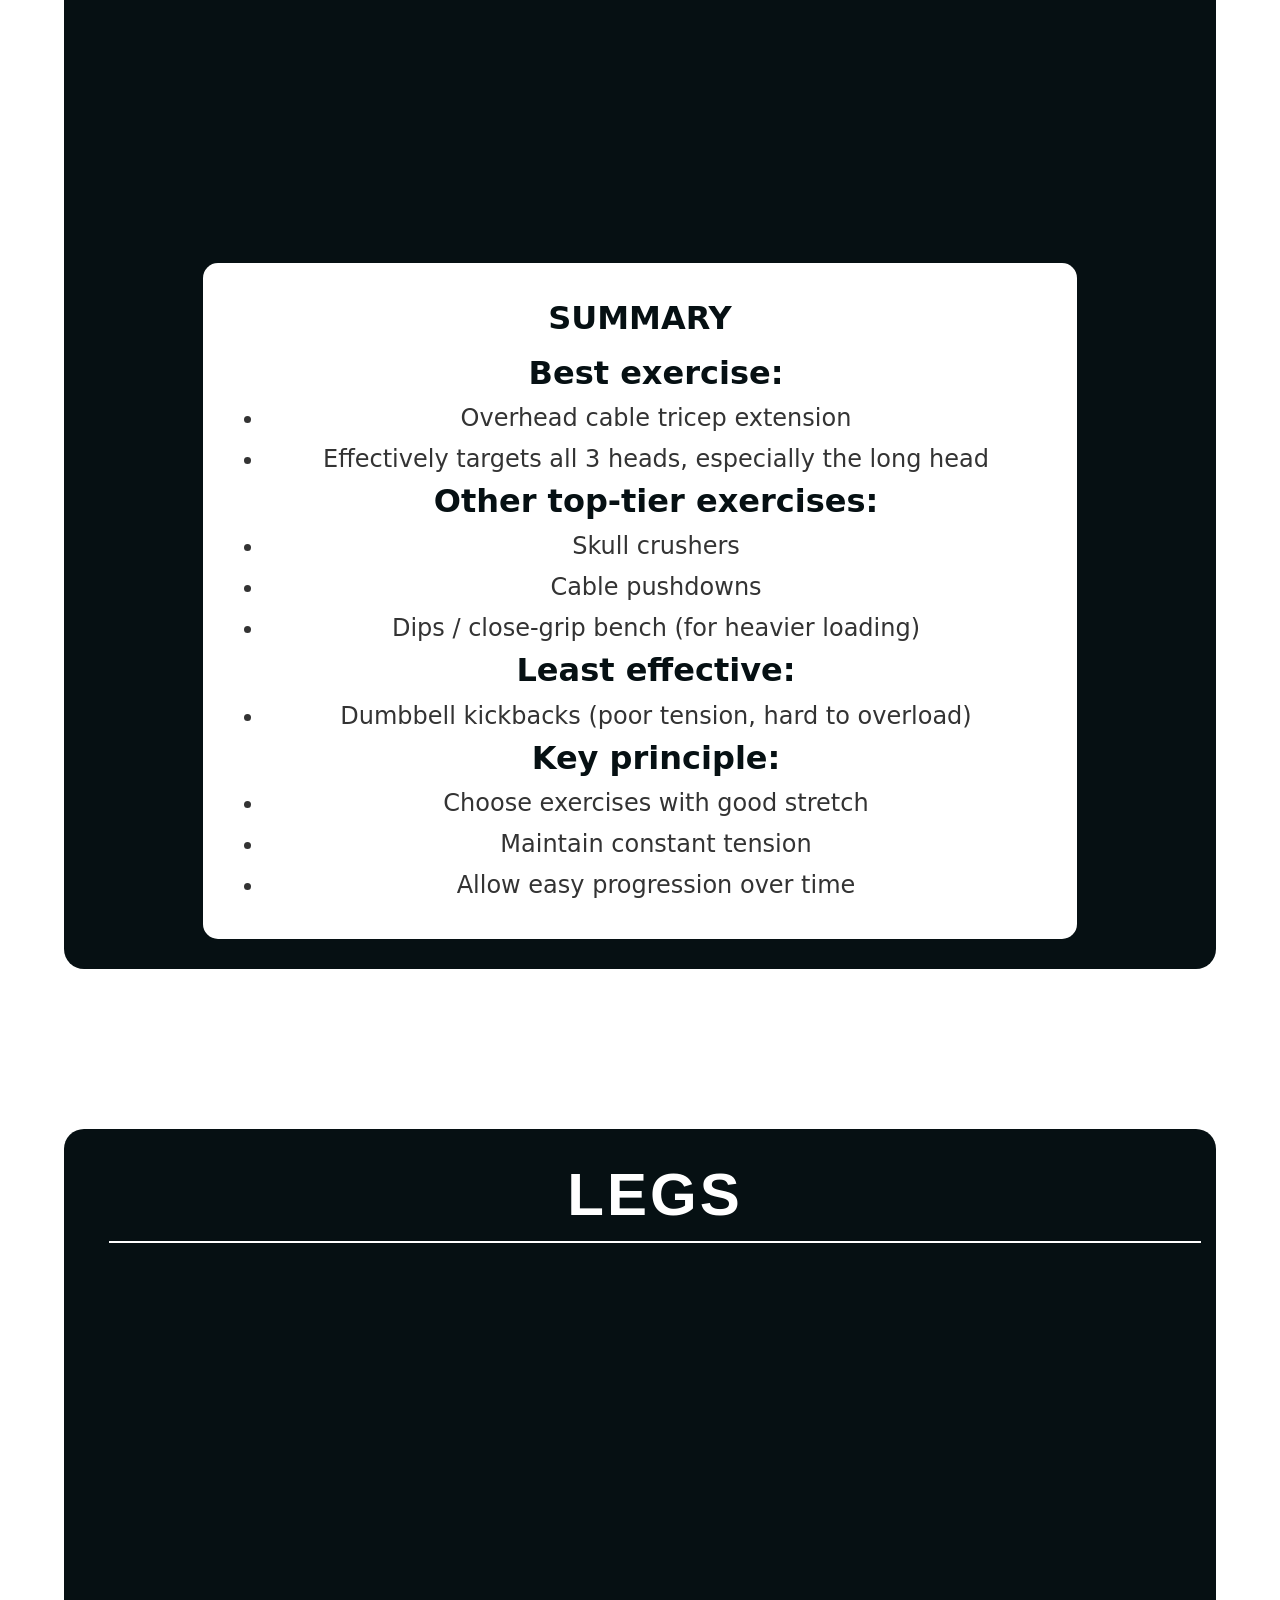
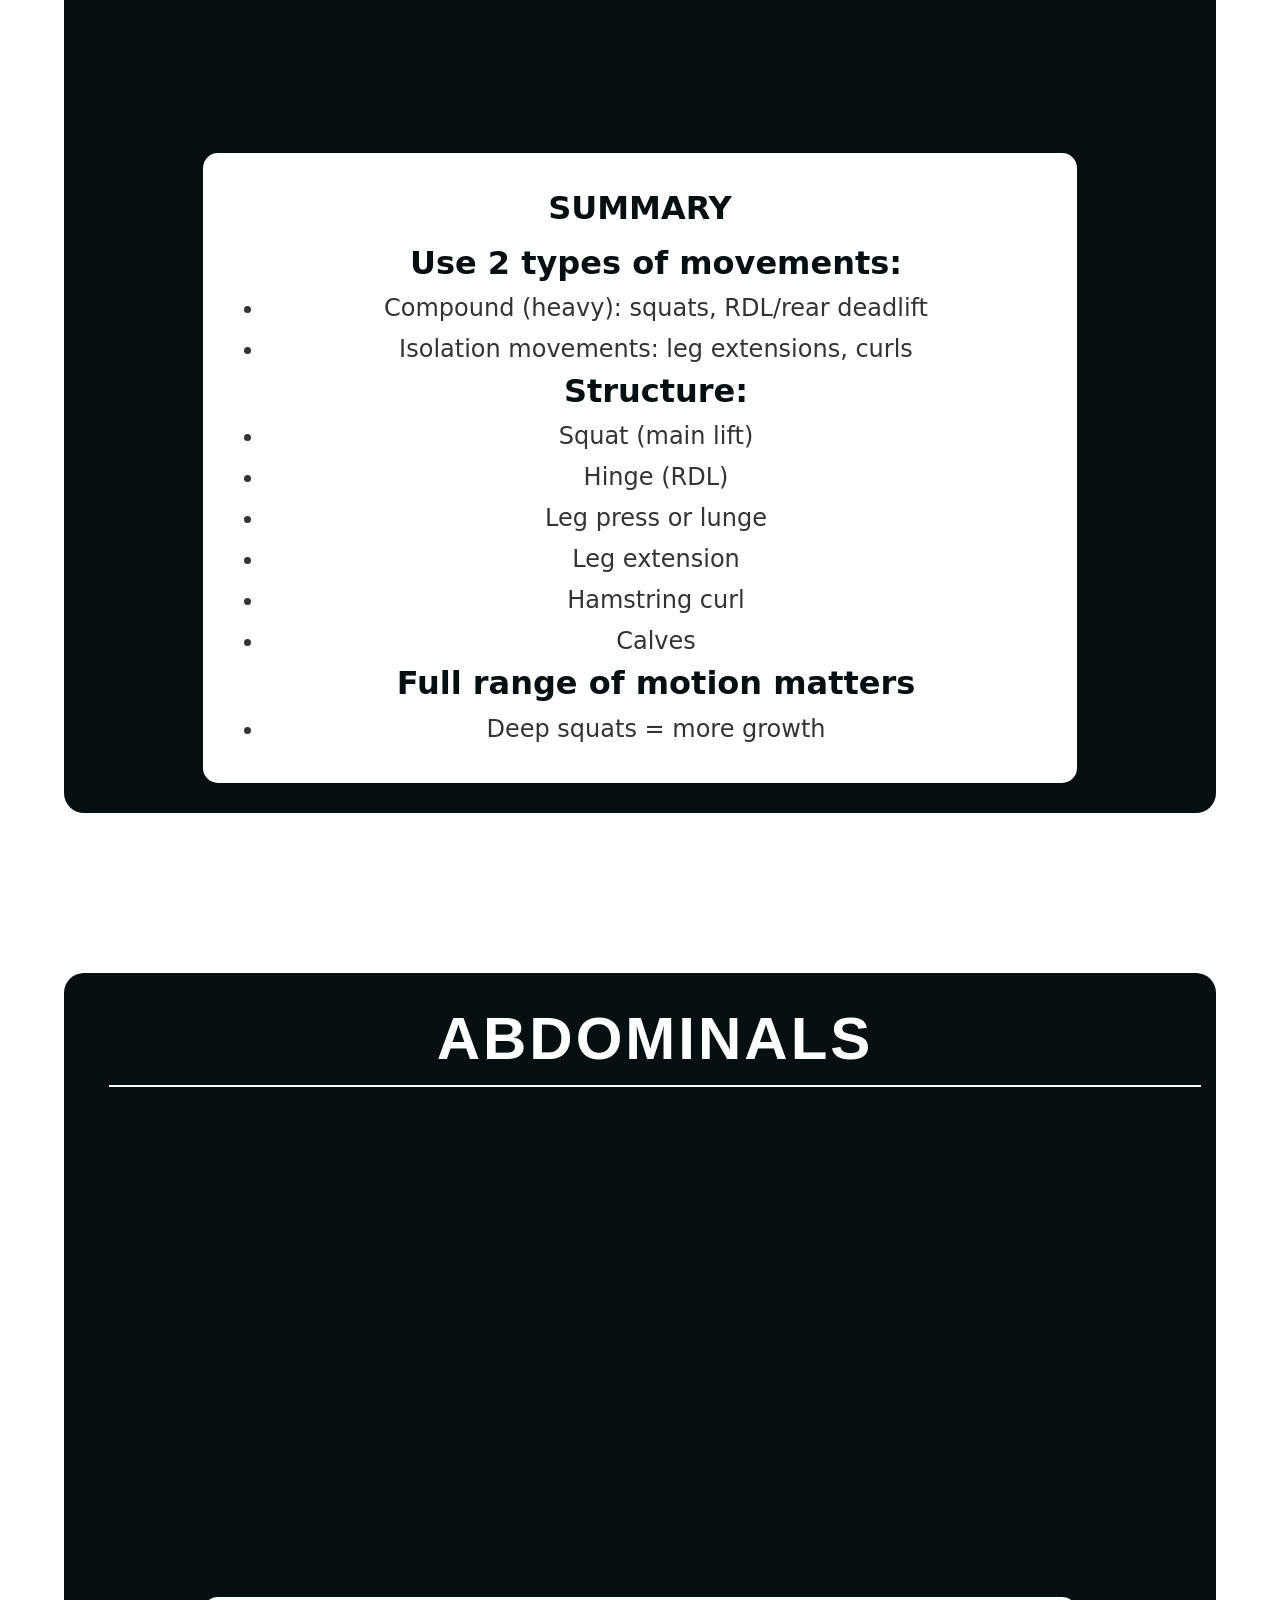
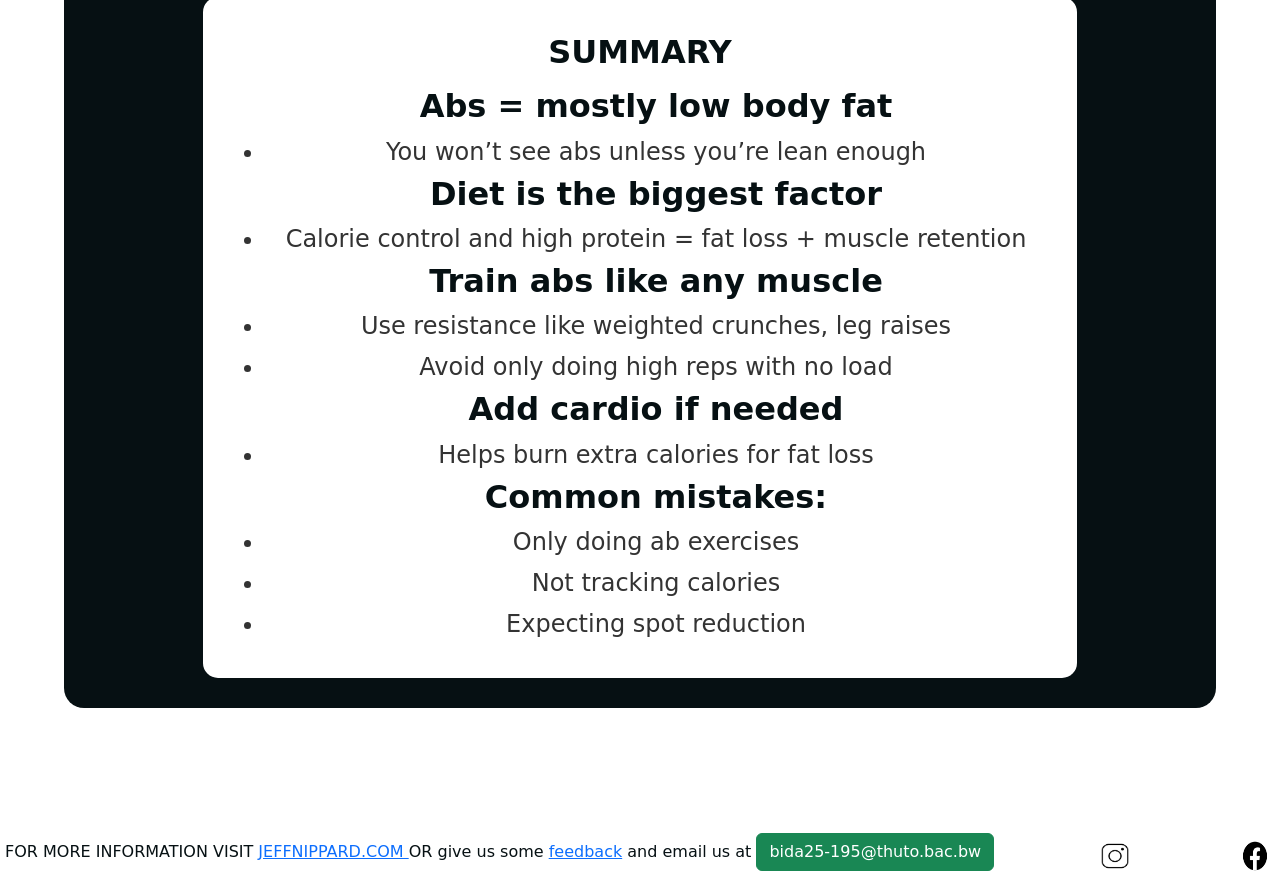
<file: workout.html>
<!DOCTYPE html>
<html>
<head lang="en">
    <meta charset="UTF-8">
    <meta name="viewport" content="width=device-width, initial-scale=1.0">
    <title>WORKOUTS</title>
    <link href="https://cdn.jsdelivr.net/npm/bootstrap@5.3.0/dist/css/bootstrap.min.css" rel="stylesheet">
    <link href="workoutstyle.css" rel="stylesheet">
</head> 
<body>
    <header>
        <nav class="navbar navbar-expand-lg navbar-light bg-white">
            <div class="container-fluid">
                <a class="navbar-brand" href="index.html">
                    <img src="Logo_400x.jpg" alt="Jeff Nippard Fitness Logo" width="200" height="50"/>
                </a>
                <button class="navbar-toggler" type="button"
                    data-bs-toggle="collapse"
                    data-bs-target="#navbarNav"
                    aria-controls="navbarNav"
                    aria-expanded="false"
                    aria-label="Toggle navigation">
                    <span class="navbar-toggler-icon"></span>
                </button>
                <div class="collapse navbar-collapse" id="navbarNav">
                    <ul class="navbar-nav ms-auto">
                        <li class="nav-item">
                            <a class="nav-link nav-text" href="about.html">ABOUT US</a>
                        </li>
                        <li class="nav-item">
                            <a class="nav-link nav-text" href="workout.html">WORKOUTS</a>
                        </li>
                        <li class="nav-item">
                            <a class="nav-link nav-text" href="diet.html">DIET</a>
                        </li>
                        <li class="nav-item">
                            <a class="nav-link nav-text" href="feedback.html">FEEDBACK</a>
                        </li>
                    </ul>
                </div>
            </div>
        </nav>
    </header>
    <nav>
        <div class="muscle-nav">
            <a href="#chest"><h2>CHEST</h2></a>
            <a href="#back"><h2>BACK</h2></a>
            <a href="#shoulders"><h2>SHOULDERS</h2></a>
            <a href="#biceps"><h2>BICEPS</h2></a>
            <a href="#triceps"><h2>TRICEPS</h2></a><br>
            <a href="#legs"><h2>LEGS</h2></a>
            <a href="#abs"><h2>ABDOMINALS</h2></a>
        </div>
    </nav>
<br>

    <section class="video" id="chest">
        <div class="muscle-card">
        <h1>CHEST</h1>
        <iframe  border: 1px;  src="https://www.youtube.com/embed/fGm-ef-4PVk" 
        title="The Best And Worst Chest Exercises (Ranked By Science)" 
        frameborder="0" 
        allow="accelerometer; autoplay; clipboard-write; encrypted-media; gyroscope; picture-in-picture; web-share" 
        referrerpolicy="strict-origin-when-cross-origin" 
        allowfullscreen
        class="workout-video">
        </iframe>
        <div class="summary">
            <h2>SUMMARY</h2>
            <p>
                <h2>Best exercises:</h2>
                <ul>
                    <li>Incline dumbbell press is the best overall builder</li>
                    <li>Cable flys provide constant tension and great stretch to the pecs</li>
                    <li>Chest press machines as machines provide stability throughout the range of motion and  make it easy to push to failure</li>
                </ul>
                <h2>WHAT TO AVOID</h2>
                <ul>
                    <li>Flat Bench is not the most ideal for chest growth but for stregnth</li>
                    <li>Although Dumbell Flat press might not be up there it has been<br> recently proven to have some benefits in chest growth</li>
                    <li></li>
                </ul>
            </p>
        </div>
        </div>
    </section>


    <section class="video" id="back">
        <div class="muscle-card">
        <h1>BACK</h1>
        <iframe  src="https://www.youtube.com/embed/jLvqKgW-_G8" 
        title="The Best And Worst Back Exercises (Ranked By Science)" 
        frameborder="0" 
        allow="accelerometer; autoplay; clipboard-write; encrypted-media; gyroscope; picture-in-picture; web-share" 
        referrerpolicy="strict-origin-when-cross-origin" 
        allowfullscreen
        class="workout-video">
        </iframe>
        <div class="summary">
            <p><h2>SUMMARY</h2></p>
            <ul>
                <h2>Train the whole back, not just lats</h2>
                <li>Vertical pulls (lat pulldown)</li>
                <li>Horizontal rows (mid-back)</li>
                <h2>Structure of the workout:</h2>
                    <ol>
                    <li>Lat pulldown: lat width</li>
                    <li>Row variation: mid-back thickness</li>
                    <li>Another row/pulldown: extra volume</li>
                    <li>Rear delt exercise: shoulder balance</li>
                    <li>Shrugs: traps</li>
                    <li>Biceps curls (2 types)</li>
                    </ol>
                <h2>Use different grips</h2>
                    <li>Targets different parts of the back</li>
            </ul>
        </div>
        </div>
    </section>

   <section class="video" id="shoulders">
        <div class="muscle-card">
        <h1>SHOULDERS</h1>
            <iframe  src="https://www.youtube.com/embed/SgyUoY0IZ7A" 
            title="The Best And Worst Shoulder Exercises" 
            frameborder="0" 
            allow="accelerometer; autoplay; clipboard-write; encrypted-media; gyroscope; picture-in-picture; web-share" 
            referrerpolicy="strict-origin-when-cross-origin" 
            allowfullscreen
            class="workout-video">
        </iframe>
        <div class="summary">
            <p><h2>SUMMARY</h2></p>
                <ul>
                <h2>Shoulders have 3 parts:</h2>
                    <li>Front delts</li>
                    <li>Lateral (side) delts</li>
                    <li>Rear delts</li>
                    <li>Lateral delts are most important for aesthetics</li>
                <h2>Best exercises:</h2>
                    <li>Lateral raises (top priority)</li>
                    <li>Cable lateral raises (constant tension)</li>
                    <li>Rear delt flys (balance and posture)</li>
                    <li>Overhead press (overall mass)</li>
                <h2>Mid-tier exercises:</h2>
                    <li>Dumbbell shoulder press</li>
                    <li>Machine press (more stable but less activation)</li>
                <h2>Least effective:</h2>
                    <li>Exercises that mainly target front delts (already overworked)</li>
                    <li>Poor form lateral raises (using momentum)</li>
                </ul>
        </div>
        </div>
    </section> 

   <section class="video" id="biceps">
        <div class="muscle-card">
        <h1>BICEPS</h1>
       <iframe  src="https://www.youtube.com/embed/GNO4OtYoCYk" 
       title="The Best And Worst Biceps Exercises" 
       frameborder="0" 
       allow="accelerometer; autoplay; clipboard-write; encrypted-media; gyroscope; picture-in-picture; web-share" 
       referrerpolicy="strict-origin-when-cross-origin" 
       allowfullscreen
       class="workout-video">
    </iframe>
        <div class="summary">
            <p><h2>SUMMARY</h2></p>
            <p>
                <ul>
                <h2>Best exercises:</h2>
                    <li>Incline dumbbell curls → biggest stretch (top tier)</li>
                    <li>Preacher curls → strong contraction</li>
                    <li>Cable curls → constant tension</li>
                <h2>Good but not elite:</h2>
                    <li>Barbell curls</li>
                    <li>Hammer curls (more brachialis/forearms emphasis)</li>
                <h2>Less effective:</h2>
                    <li>Cheating curls (too much momentum)</li>
                    <li>Exercises with poor stretch or poor tension</li>
                </ul>
            </p>
        </div>
        </div>
    </section> 

   <section class="video" id="triceps">
        <div class="muscle-card">
        <h1>TRICEPS</h1>
       <iframe  src="https://www.youtube.com/embed/OpRMRhr0Ycc" 
       title="The Best &amp; Worst TRICEPS Exercises (Ranked Using Science)" 
       frameborder="0" 
       allow="accelerometer; autoplay; clipboard-write; encrypted-media; gyroscope; picture-in-picture; web-share"
        referrerpolicy="strict-origin-when-cross-origin" 
        allowfullscreen
        class="workout-video">
    </iframe>
        <div class="summary">
            <p><h2>SUMMARY</h2></p>
                <ul>
                    <h2>Best exercise:</h2>
                        <li>Overhead cable tricep extension</li>
                        <li>Effectively targets all 3 heads, especially the long head</li>
                    <h2>Other top-tier exercises:</h2>
                        <li>Skull crushers</li>
                        <li>Cable pushdowns</li>
                        <li>Dips / close-grip bench (for heavier loading)</li>
                    <h2>Least effective:</h2>
                        <li>Dumbbell kickbacks (poor tension, hard to overload)</li>
                    <h2>Key principle:</h2>
                        <li>Choose exercises with good stretch</li>
                        <li>Maintain constant tension</li>
                        <li>Allow easy progression over time</li>
                </ul>
        </div>
        </div>
    </section> 

   <section class="video" id="legs">
        <div class="muscle-card">
        <h1>LEGS</h1>
       <iframe  src="https://www.youtube.com/embed/8zWDuWKdBZU" 
       title="The Perfect Leg Day (According To Science)" 
       frameborder="0" 
       allow="accelerometer; autoplay; clipboard-write; encrypted-media; gyroscope; picture-in-picture; web-share" 
       referrerpolicy="strict-origin-when-cross-origin" 
       allowfullscreen
       class="workout-video">
    </iframe>
        <div class="summary">
            <p><h2>SUMMARY</h2></p>
            <p>
                <ul>
                <h2>Use 2 types of movements:</h2>
                    <li>Compound (heavy): squats, RDL/rear deadlift</li>
                    <li>Isolation movements: leg extensions, curls</li>
                <h2>Structure:</h2>
                    <li>Squat (main lift)</li>
                    <li>Hinge (RDL)</li>
                    <li>Leg press or lunge</li>
                    <li>Leg extension</li>
                    <li>Hamstring curl</li>
                    <li>Calves</li>
                <h2>Full range of motion matters</h2>
                    <li>Deep squats = more growth</li>
                </ul>
            </p>
        </div>
        </div>
    </section> 

   <section class="video" id="abs">
        <div class="muscle-card">
        <h1>ABDOMINALS</h1>
       <iframe  src="https://www.youtube.com/embed/Tn-XvYG9x7w" 
       title="Get Abs In 60 Days (Using Science)" 
       frameborder="0" 
       allow="accelerometer; autoplay; clipboard-write; encrypted-media; gyroscope; picture-in-picture; web-share" 
       referrerpolicy="strict-origin-when-cross-origin" 
       allowfullscreen
       class="workout-video">
    </iframe>
        <div class="summary">
            <p><h2>SUMMARY</h2></p>
            <ul>
                <h2>Abs = mostly low body fat</h2>
                    <li>You won’t see abs unless you’re lean enough</li>
                <h2>Diet is the biggest factor</h2>
                    <li>Calorie control and high protein = fat loss + muscle retention</li>
                <h2>Train abs like any muscle</h2>
                    <li>Use resistance like weighted crunches, leg raises</li>
                    <li>Avoid only doing high reps with no load</li>
                <h2>Add cardio if needed</h2>
                    <li>Helps burn extra calories for fat loss</li>
                <h2>Common mistakes:</h2>
                    <li>Only doing ab exercises</li>
                    <li>Not tracking calories</li>
                    <li>Expecting spot reduction</li>
            </ul>
        </div>
        </div>
    </section> 
<footer>
    <h2>FOR MORE INFORMATION VISIT
  <a href="https://jeffnippard.com/pages/contact">
    JEFFNIPPARD.COM
  </a> OR give us some <a href="feedback.html">feedback</a> and email us at <a href="mailto:bida25-195@thuto.bac.bw" class="btn btn-success">bida25-195@thuto.bac.bw</a><a></a></h2>
    <a class="link" href="https://www.instagram.com/jeffnippard/" target="_blank">
    <img src="insta.png" style="width: 40px; height: 40px;"/>
    </a>
    <a class="link" href="https://www.facebook.com/jeffnippard/">
        <img src="fb.png" style="width: 40px; height: 40px;"/></a>
</footer>
<script src="script.js"></script>
<script src="https://cdn.jsdelivr.net/npm/bootstrap@5.3.0/dist/js/bootstrap.bundle.min.js"></script>
</body>
</html>
</file>
<file: style.css>
* {
    box-sizing: border-box;
    margin: 0;
    padding: 0;
}
body{
    background-color:white;
}
.nav-link {
    transition: transform 0.3s ease;
    display: inline-block;
}

.nav-link:hover {
    transform: translateY(-3px);
    cursor: pointer;
}
li{
    text-decoration:none;
}
.nav-link h2{
    color:#061013;
    font-size:x-large;
}
h1{
    text-decoration: none;
    font-family: 'Franklin Gothic Medium', 'Arial Narrow', Arial, sans-serif;
    color: #ffffff;
    text-align: justify;
    font-size: 60px;
    font-weight: bolder;
    letter-spacing: 1px; 
    margin-bottom: 200px;
    margin-left: 30px;
    word-spacing: 0.0005cm;
}
h3{
    color:#061013;
    text-align: center;
    font-size:large;
    font-style: italic;
}
h2{
    color:#061013;
    font-size:10px;
}

.container {
    display: flex;
    justify-content: center;
    gap: 60px;
    width: 100%;
    margin-top: 100px;
}
.box {
     width: 100%;
    max-width: 420px;
    height: 400px;
    border-radius: 20px;
    overflow: hidden;
    position: relative;
    display: block;
    text-decoration: none;
    transition: transform 0.3s ease, box-shadow 0.3s ease;
    flex: 1 1 280px;
}
.box:hover {
    transform: translateY(-10px);
    box-shadow: 0px 20px 40px rgba(0, 0, 0, 0.3);
    cursor: pointer;
}
.box img{
   width: 100%;
    height: 100%;
    object-fit: cover;
    display: block;
}
.box h2{
    position: absolute;
    font-size: xx-large;
    bottom:50% ;
    left:30%;
    color:#ffffff;
    font-size: 40px;
    font-family:'Franklin Gothic Medium', 'Arial Narrow', Arial, sans-serif;}

.hero-video {
  width: 100%;
  height: 600px;
  overflow: hidden;
}
.hero-video video {
  width: 100%;
  height: 100%;
  object-fit: cover;
}
.image-and-text{
    width: 100%;
    max-width: 350px;
    border-radius: 15px;
    object-fit: cover;
}
.quote-section {
    display: flex;
    align-items: center;
    justify-content: center;
    gap: 30px;
    flex-wrap: wrap;
}
.information{
     padding: 50px 20px 20px;
}
.information h2{
    text-align: center;
    font-style: italic;
    font-size: large;
    text-decoration: underline;
}
footer{
    background-color: #ffffff;
    color: white;
    padding: 5px;
    bottom: 0;
    width: 100%;
    display: flex;
    align-items: center;
    justify-content: space-between;
}
#backToTop {
    position: fixed;
    bottom: 30px;
    right: 30px;
    background-color: #000000;
    color: white;
    border: none;
    border-radius: 50%;
    width: 50px;
    height: 50px;
    font-size: x-large;
    cursor: pointer;
    display: none;
    transition: transform 0.3s ease, background-color 0.3s ease;
}
@media (max-width: 767px) {
 
    .hero-video {
        height: 40vh;
    }
 
    .box {
        height: 200px;
    }
 
    .navbar-brand img {
        height: 35px;
    }
}
</file>
<file: about.css>
* {
    box-sizing: border-box;
    margin: 0;
    padding: 0;
}
.nav-link {
    transition: transform 0.3s ease;
    display: inline-block;
}

.nav-link:hover {
    transform: translateY(-3px);
    cursor: pointer;
}
.section{display: flex;
    flex-direction: column;
    align-items: center;
    background-color: #061013;
    border-radius: 20px;
    padding: 30px;
    margin: 20px auto;
    width: 90%;
}
.container-1 {
    display: flex;
    justify-content: center;
    gap:30px;
    width: 100%;
}
.information img {
  width: 200px;
  border-radius: 15px;
  object-fit: cover;
}
h3{
    text-decoration: none;
    font-family: 'Franklin Gothic Medium', 'Arial Narrow', Arial, sans-serif;
    color: #ffffff;
    font-size: 15px;
    font-weight: bolder;
}
.section h2{
   text-decoration: none;
    font-family: 'Franklin Gothic Medium', 'Arial Narrow', Arial, sans-serif;
    color: #ffffff;
    font-size: 20px;
    font-weight:normal; 
}
.muscle-card li {
    color: #333333;
    margin: 5px 0;
    text-decoration: none;
}

footer{
    background-color: #ffffff;
    color: white;
    padding: 5px;
    bottom: 0;
    width: 100%;
    display: flex;
    align-items: center;
    justify-content: space-between;
}
footer h2{
    color: #061013;
    font-size: small;
}
.section {
        width: 95%;
        padding: 25px 18px;
    }
.container-1 {
    flex-direction: column;
    align-items: center;
    gap: 25px;
    }
.information img {
        max-width: 100%;
    }
.navbar-brand img {
    height: 35px;
    }
@media (max-width: 767px) {
 
    .section {
        width: 95%;
        padding: 25px 18px;
    }
 
    .container-1 {
        flex-direction: column;
        align-items: center;
        gap: 25px;
    }
 
    .information img {
        max-width: 100%;
    }

    .navbar-brand img {
        height: 35px;
    }
}
</file>
<file: workoutstyle.css>
* {
    box-sizing: border-box;
    margin: 0;
    padding: 0;
}
.video{
    display:flex;
    flex-direction: column;
    align-items: center;
    text-align: center;
    margin: 80px 0;
    width: 100%;
    height: auto;
    overflow: visible;
    padding: 20px 0;
}
.workout-video {
    width: 70%;
    height: 450px;
    border-radius: 10px;
    margin-top: 20px;
}
.muscle-card{display: flex;
    flex-direction: column;
    align-items: center;
    background-color: #061013;
    border-radius: 20px;
    padding: 30px;
    margin: 20px auto;
    width: 90%;
}
.summary {
    width: 80%;
    background-color: #ffffff;
    border-radius: 15px;
    padding: 20px 30px;
    margin-top: 20px;
}
.muscle-card h1 {
    color: #ffffff;
    font-family: 'Franklin Gothic Medium', 'Arial Narrow', Arial, sans-serif;
    letter-spacing: 3px;
    border-bottom: 2px solid #ffffff;
    padding-bottom: 10px;
    width: 100%;
    text-align: center;
}
.muscle-card h2 {
    color: #061013;
    font-weight: bold;
}
.muscle-card li {
    color: #333333;
    margin: 5px 0;
    text-decoration: none;
}
h1{
    text-decoration: none;
    font-family: 'Franklin Gothic Medium', 'Arial Narrow', Arial, sans-serif;
    color: #ffffff;
    text-align: center;
    font-size: 60px;
    font-weight: bolder;
    letter-spacing: 1px; 
    margin-bottom: 20px;
    margin-left: 30px;
    word-spacing: 0.0005cm;
}
.muscle-nav {
    display: flex;
    flex-wrap: wrap;
    justify-content: center;
    gap: 10px;
    width: 100%;
}

.muscle-nav a {
    text-decoration: none;
}

.muscle-nav h2 {
    font-size: 18px;
    margin: 0;
    color: black;
}
footer{
    background-color: #ffffff;
    color: white;
    padding: 5px;
    bottom: 0;
    width: 100%;
    display: flex;
    align-items: center;
    justify-content: space-between;
}
footer h2{
    color: #061013;
    font-size: medium;
}
.nav-link {
    transition: transform 0.3s ease;
    display: inline-block;
}

.nav-link:hover {
    transform: translateY(-3px);
    cursor: pointer;
}
#backToTop {
    position: fixed;
    bottom: 30px;
    right: 30px;
    background-color: #061013;
    color: white;
    border: none;
    border-radius: 50%;
    width: 50px;
    height: 50px;
    font-size: x-large;
    cursor: pointer;
    display: none;
    transition: transform 0.3s ease, background-color 0.3s ease;
}
li{
    font-size:x-large;
}
@media (max-width: 767px) {
 
    .muscle-nav a {
        font-size: 0.68rem;
        padding: 4px 7px;
    }
 
    .navbar-brand img {
        height: 35px;
    }
     .muscle-nav {
        flex-direction: row;
        padding: 10px;
    }

    .muscle-nav h2 {
        font-size: 14px;
    }
}
</file>
<file: feedback.css>
* {
    box-sizing: border-box;
    margin: 0;
    padding: 0;
}
.box {
    width:450px;
    height: 450px;
    border-radius: 20px;
    overflow: hidden;
    position: relative;
    display: block;
}
.feedback-section {
    min-height: 100px;
    display: flex;
    align-items: center;
    justify-content: center;
    background-color: #f9f9f9;
}

.feedback-container {
    background-color: #ffffff;
    border-radius: 20px;
    padding: 50px;
    width: 100%;
    max-width: 650px;
    border-top: 5px;
}
.feedback-container h2{
    color: #061013;
    font-weight: bold;
    display: block;
    margin-bottom: 5px;
}

.feedback-button {
    width: 100%;
    color: #ffffff;
    border: none;
    font-family: 'Franklin Gothic Medium', 'Arial Narrow', Arial, sans-serif;
    font-size: large;
    cursor: pointer;
}
@media (max-width: 767px) {
    .feedback-container {
        padding: 30px 20px;
    }
}
</file>
